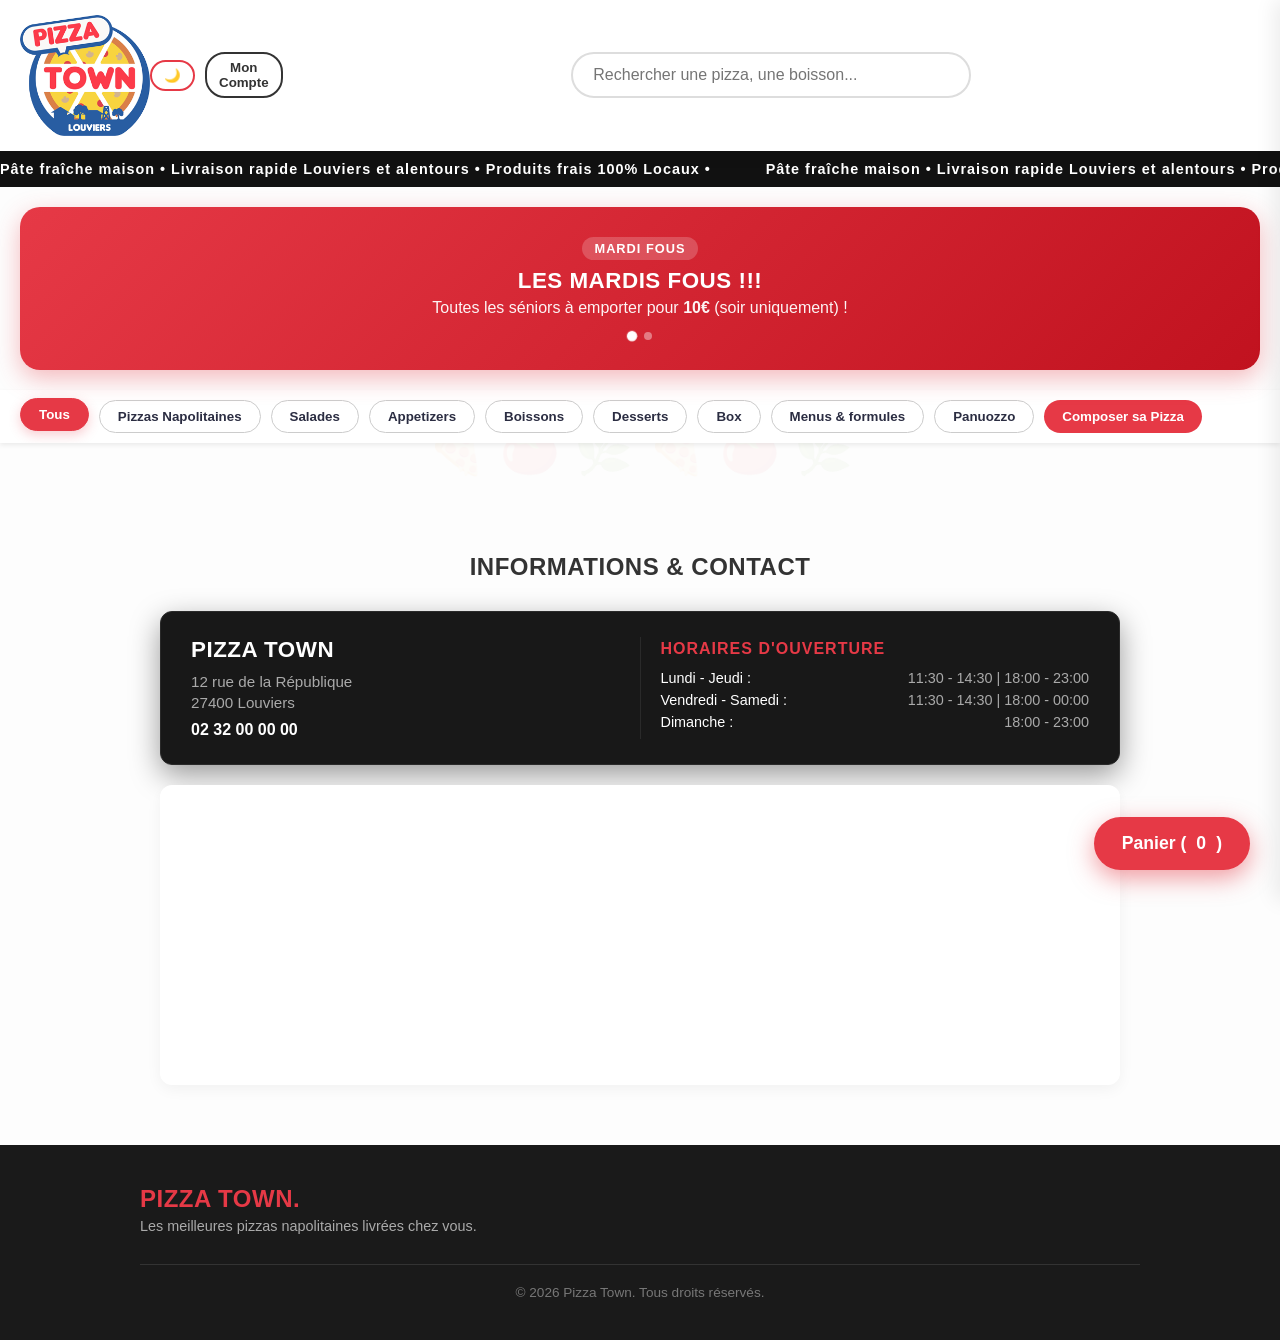
<file: index.html>
<!DOCTYPE html>
<html lang="fr">
<head>
    <meta charset="UTF-8">
    <meta name="viewport" content="width=device-width, initial-scale=1.0">
    <title>Pizza Town | Commande en ligne</title>
    <link rel="stylesheet" href="style.css">
</head>
<body>

    <!-- EN-TÊTE -->
    <header class="navbar">
        <img src="images/logo-pizza-town.png" alt="Pizza Town" id="logo" style="width: 130px; height: auto;">
        
        <div style="display: flex; gap: 10px; align-items: center;">
            <button id="btn-ouvrir-panier" class="cart-btn">
                 Panier (<span id="compteur-panier">0</span>)
            </button>
            <button onclick="toggleDarkMode()" style="background: none; border: 2px solid #E63946; color: inherit; padding: 6px 12px; border-radius: 20px; cursor: pointer; font-weight: bold; transition: 0.2s;" id="dark-btn">🌙</button>
            <button id="btn-compte" onclick="gererClicCompte()" style="background: none; border: 2px solid #333; color: inherit; padding: 6px 12px; border-radius: 20px; cursor: pointer; font-weight: bold; transition: 0.2s;">Mon Compte</button>
        </div>
        
        <div class="search-container" style="text-align: center; margin: 20px 0; width: 100%;">
            <input type="text" id="input-recherche" placeholder="Rechercher une pizza, une boisson..." style="padding: 12px 20px; width: 80%; max-width: 400px; border: 2px solid #ddd; border-radius: 25px; font-size: 16px; outline: none; transition: border-color 0.3s ease;">
        </div>
    </header>

    <!-- BANDEAU DÉFILANT INFINI -->
    <div class="marquee-container">
        <div class="marquee-content">
            <span>Pâte fraîche maison • Livraison rapide Louviers et alentours • Produits frais 100% Locaux • </span>
            <span>Pâte fraîche maison • Livraison rapide Louviers et alentours • Produits frais 100% Locaux • </span>
        </div>
    </div>

    <!-- CARROUSEL -->
    <div class="promo-carousel">
        <div class="carousel-track">
            <div class="carousel-slide active">
                <div class="promo-badge">Mardi Fous</div>
                <h3>Les mardis FOUS !!!</h3>
                <p>Toutes les séniors à emporter pour <strong>10€</strong> (soir uniquement) !</p>
            </div>
            <div class="carousel-slide">
                <div class="promo-badge">Offre Spéciale</div>
                <h3>Une pizza achetée, la 2ème à -50% !</h3>
                <p>Hors week-end sur Sénior et Méga à emporter uniquement !</p>
            </div>
        </div>
        <div class="carousel-dots">
            <span class="dot active" data-slide="0"></span>
            <span class="dot" data-slide="1"></span>
        </div>
    </div>

    <!-- BARRE DE CATÉGORIES -->
    <nav class="categories-bar">
        <button class="cat-btn active" onclick="filtrerCategorie('tous')">Tous</button>
        <button class="cat-btn" onclick="filtrerCategorie('pizzas')">Pizzas Napolitaines</button>
        <button class="cat-btn" onclick="filtrerCategorie('salades')">Salades</button>
        <button class="cat-btn" onclick="filtrerCategorie('appetizers')">Appetizers</button>
        <button class="cat-btn" onclick="filtrerCategorie('boissons')">Boissons</button>
        <button class="cat-btn" onclick="filtrerCategorie('desserts')">Desserts</button>
        <button class="cat-btn" onclick="filtrerCategorie('box')">Box</button>
        <button class="cat-btn" onclick="filtrerCategorie('menus')">Menus & formules</button>
        <button class="cat-btn" onclick="filtrerCategorie('panuozzo')">Panuozzo</button>
        <button class="cat-btn" onclick="ouvrirPizzaBuilder()" style="background: #E63946; color: white; font-weight: bold; border: none;">Composer sa Pizza</button>
    </nav>

    <!-- GRILLE PRODUITS -->
    <main>
        <div id="grille-pizzas" class="menu-grid"></div>
    </main>

    <!-- PANIER (SIDEBAR) -->
    <aside id="panneau-panier" class="sidebar cache">
        <div class="sidebar-header">
            <h2>Votre Commande</h2>
            <button id="btn-fermer-panier" class="close-btn">X</button>
        </div>
        <div id="liste-articles-panier"></div>
        
        <div style="padding: 0 15px; margin-bottom: 10px; display: flex; gap: 5px;">
            <input type="text" id="input-code-promo" placeholder="Code promo..." style="flex: 1; padding: 8px; border: 1px solid #ccc; border-radius: 4px; text-transform: uppercase;">
            <button type="button" onclick="verifierCodePromo()" style="background: #333; color: white; border: none; padding: 8px 12px; border-radius: 4px; cursor: pointer; font-weight: bold;">Appliquer</button>
        </div>

        <div id="upselling-box" style="background: rgba(230, 57, 70, 0.1); border: 1px dashed #E63946; padding: 12px; border-radius: 8px; margin: 15px; text-align: center;">
            <p style="font-size: 0.85rem; margin-bottom: 8px; font-weight: bold; color: inherit;">Offre Flash : Ajoutez un Coca-Cola 33cl pour 1.00€ !</p>
            <button type="button" onclick="ajouterUpselling('Coca-Cola 33cl', 1.00)" style="background: #E63946; color: white; padding: 6px 12px; font-size: 0.8rem; border: none; border-radius: 4px; cursor: pointer; font-weight: bold;">Ajouter à ma commande</button>
        </div>

        <div class="sidebar-footer">
            <div class="total-ligne">
                <span>Total :</span>
                <span id="prix-total">0.00 €</span>
            </div>
            <button id="btn-payer" class="pay-btn">Commander</button>
        </div>
    </aside>

    <!-- MODALE DE CHECKOUT -->
    <div id="modal-checkout" class="modal-overlay cache">
        <div class="modal-content">
            <div class="modal-header">
                <h2>Finaliser votre commande</h2>
                <button id="btn-fermer-modal" class="close-btn">✕</button>
            </div>
            
            <div class="mode-commande-container" style="display: flex; gap: 10px; margin-bottom: 20px;">
                <button type="button" id="btn-mode-livraison" class="mode-btn active-mode" onclick="changerModeCommande('livraison')" style="flex: 1; padding: 10px; border: 2px solid #E63946; background: #E63946; color: white; border-radius: 8px; font-weight: bold; cursor: pointer;">Livraison</button>
                <button type="button" id="btn-mode-emporter" class="mode-btn" onclick="changerModeCommande('emporter')" style="flex: 1; padding: 10px; border: 2px solid #ccc; background: #f1f1f1; color: #333; border-radius: 8px; font-weight: bold; cursor: pointer;">À emporter</button>
            </div>

            <div id="champ-ville-wrapper" style="margin-bottom: 15px;">
                <label for="ville-client" style="display: block; font-size: 0.9rem; margin-bottom: 5px; font-weight: bold;">Ville de livraison :</label>
                <select id="ville-client" style="width: 100%; padding: 10px; border-radius: 6px; border: 1px solid #ccc; margin-bottom: 10px;">
                    <option value="">-- Choisissez votre commune --</option>
                    <option value="Incarville">Incarville (Min. 10€)</option>
                    <option value="La haye-le-comte">La haye-le-comte (Min. 10€)</option>
                    <option value="Louviers">Louviers (Min. 10€)</option>
                    <option value="Pinterville">Pinterville (Min. 10€)</option>
                    <option value="Acquigny">Acquigny (Min. 15€)</option>
                    <option value="Le vaudreuil">Le vaudreuil (Min. 15€)</option>
                    <option value="Saint-etienne-du-vauvray">Saint-etienne-du-vauvray (Min. 15€)</option>
                    <option value="Saint-pierre-du-vauvray">Saint-pierre-du-vauvray (Min. 15€)</option>
                    <option value="Val-de-reuil">Val-de-reuil (Min. 15€)</option>
                    <option value="Vironvay">Vironvay (Min. 15€)</option>
                    <option value="Heudebouville">Heudebouville (Min. 20€)</option>
                    <option value="La vallee">La vallee (Min. 20€)</option>
                    <option value="Lery">Lery (Min. 20€)</option>
                    <option value="Montaure">Montaure (Min. 20€)</option>
                    <option value="Surville">Surville (Min. 20€)</option>
                    <option value="Tostes">Tostes (Min. 20€)</option>
                    <option value="Criquebeuf-sur-seine">Criquebeuf-sur-seine (Min. 30€)</option>
                    <option value="Ande">Andé (Min. 30€)</option>
                    <option value="Ailly">Ailly (Min. 30€)</option>
                    <option value="Canappeville">Canappeville (Min. 30€)</option>
                </select>

                <label for="adresse-client" style="display: block; font-size: 0.9rem; margin-bottom: 5px; font-weight: bold;">Adresse précise (N°, rue, bâtiment) :</label>
                <input type="text" id="adresse-client" placeholder="Ex: 12 rue de la République" style="width: 100%; padding: 10px; border-radius: 6px; border: 1px solid #ccc; box-sizing: border-box;">
            </div>

            <div id="champ-heure-wrapper" style="display: none; margin-bottom: 15px;">
                <label for="heure-retrait" style="display: block; font-size: 0.9rem; margin-bottom: 5px; font-weight: bold;">Heure de retrait souhaitée :</label>
                <input type="time" id="heure-retrait" style="width: 100%; padding: 10px; border-radius: 6px; border: 1px solid #ccc; box-sizing: border-box;">
            </div>
            
            <form id="form-commande">
                <div class="form-group">
                    <label>Nom et Prénom</label>
                    <input type="text" id="nom-client" placeholder="Ex: Thomas Dupont" required>
                </div>
                <div class="form-group">
                    <label>Téléphone</label>
                    <input type="tel" id="tel-client" placeholder="Ex: 06 12 34 56 78" required>
                </div>
                <button type="submit" class="submit-order-btn">Valider et transmettre la commande</button>
            </form>
        </div>
    </div>

    <!-- SECTIONS INFOS & FOOTER -->
    <section id="infos" style="max-width: 1000px; margin: 50px auto; padding: 0 20px; font-family: inherit;">
        <h2 style="text-align: center; margin-bottom: 30px; color: inherit;">Informations & Contact</h2>
        <div class="contact-horaires-card">
            <div class="card-section">
                <h3>Pizza Town</h3>
                <p class="adresse">12 rue de la République<br>27400 Louviers</p>
                <p class="telephone">02 32 00 00 00</p>
            </div>
            <div class="divider-vertical"></div>
            <div class="card-section horaires-section">
                <h4>Horaires d'ouverture</h4>
                <ul class="horaires-list">
                    <li><span>Lundi - Jeudi :</span> <span>11:30 - 14:30 | 18:00 - 23:00</span></li>
                    <li><span>Vendredi - Samedi :</span> <span>11:30 - 14:30 | 18:00 - 00:00</span></li>
                    <li><span>Dimanche :</span> <span>18:00 - 23:00</span></li>
                </ul>
            </div>
        </div>
        <div style="background: white; padding: 10px; border-radius: 12px; box-shadow: 0 4px 15px rgba(0,0,0,0.05); overflow: hidden; height: 300px;">
            <iframe width="100%" height="100%" style="border:0; border-radius: 8px;" loading="lazy" allowfullscreen src="https://www.google.com/maps/embed?pb=!1m18!1m12!1m3!1d20998.50893325066!2d1.1500!3d49.2100!2m3!1f0!2f0!3f0!3m2!1i1024!2i768!4f13.1!3m3!1m2!1s0x47e13e8d697b9739%3A0x40c14484fbdb580!2s27400%20Louviers!5e0!3m2!1sfr!2sfr!4v1650000000000!5m2!1sfr!2sfr"></iframe>
        </div>
    </section>

    <footer style="background: #1a1a1a; color: #fff; padding: 40px 20px; margin-top: 60px; font-family: inherit;">
        <div style="max-width: 1000px; margin: auto; display: flex; justify-content: space-between; align-items: center; flex-wrap: wrap; gap: 20px;">
            <div>
                <h3 style="margin: 0 0 5px 0; color: #E63946; font-size: 1.5rem;">PIZZA TOWN.</h3>
                <p style="margin: 0; color: #aaa; font-size: 0.9rem;">Les meilleures pizzas napolitaines livrées chez vous.</p>
            </div>
        </div>
        <div style="max-width: 1000px; margin: 30px auto 0 auto; border-top: 1px solid #333; padding-top: 20px; text-align: center; color: #777; font-size: 0.85rem;">
            &copy; 2026 Pizza Town. Tous droits réservés. 
        </div>
    </footer>

    <!-- MODALE CONNEXION -->
    <div id="modal-login" class="modal-overlay cache" style="position: fixed; top:0; left:0; width:100%; height:100%; background:rgba(0,0,0,0.7); display:flex; justify-content:center; align-items:center; z-index:2000;">
        <div style="background: white; color: #333; padding: 30px; border-radius: 12px; width: 90%; max-width: 400px; box-shadow: 0 10px 30px rgba(0,0,0,0.3); position: relative;">
            <button onclick="fermerModalesAuth()" class="close-btn" style="position: absolute; top: 15px; right: 15px; background: transparent; cursor: pointer;">✕</button>
            <h2 style="margin-top: 0; color: #E63946; text-align: center;">Connexion</h2>
            <form id="form-login" onsubmit="handleLogin(event)">
                <input type="email" id="login-email" placeholder="Adresse Email" required style="width:100%; padding:10px; margin-bottom:15px; border-radius:6px; border:1px solid #ccc; box-sizing: border-box;">
                <input type="password" id="login-password" placeholder="Mot de passe" required style="width:100%; padding:10px; margin-bottom:15px; border-radius:6px; border:1px solid #ccc; box-sizing: border-box;">
                <button type="submit" style="width:100%; padding:12px; background:#333; color:white; border:none; border-radius:6px; font-weight:bold; cursor:pointer;">Se connecter</button>
            </form>
            <div style="text-align: center; margin-top: 15px; font-size: 0.9rem;">
                <a href="#" onclick="basculerModalAuth('forgot')" style="color: #E63946; text-decoration: none;">Mot de passe oublié ?</a><br><br>
                Pas encore de compte ? <a href="#" onclick="basculerModalAuth('register')" style="color: #333; font-weight: bold; text-decoration: none;">S'inscrire</a>
            </div>
        </div>
    </div>

    <!-- MODALE INSCRIPTION -->
    <div id="modal-register" class="modal-overlay cache" style="position: fixed; top:0; left:0; width:100%; height:100%; background:rgba(0,0,0,0.7); display:flex; justify-content:center; align-items:center; z-index:2000;">
        <div style="background: white; color: #333; padding: 30px; border-radius: 12px; width: 90%; max-width: 450px; box-shadow: 0 10px 30px rgba(0,0,0,0.3); position: relative; max-height: 90vh; overflow-y: auto;">
            <button onclick="fermerModalesAuth()" class="close-btn" style="position: absolute; top: 15px; right: 15px; background: transparent; cursor: pointer;">✕</button>
            <h2 style="margin-top: 0; color: #E63946; text-align: center;">Créer un compte</h2>
            <form id="form-register" onsubmit="handleRegister(event)">
                <input type="text" id="reg-nom" placeholder="Prénom et Nom" required style="width:100%; padding:10px; margin-bottom:10px; border-radius:6px; border:1px solid #ccc; box-sizing: border-box;">
                <input type="email" id="reg-email" placeholder="Adresse Email" required style="width:100%; padding:10px; margin-bottom:10px; border-radius:6px; border:1px solid #ccc; box-sizing: border-box;">
                <input type="password" id="reg-password" placeholder="Mot de passe" required style="width:100%; padding:10px; margin-bottom:10px; border-radius:6px; border:1px solid #ccc; box-sizing: border-box;">
                <input type="tel" id="reg-tel" placeholder="Téléphone" required style="width:100%; padding:10px; margin-bottom:10px; border-radius:6px; border:1px solid #ccc; box-sizing: border-box;">
                <input type="text" id="reg-adresse" placeholder="Adresse précise (Optionnel)" style="width:100%; padding:10px; margin-bottom:10px; border-radius:6px; border:1px solid #ccc; box-sizing: border-box;">
                <input type="text" id="reg-ville" placeholder="Ville (Optionnel)" style="width:100%; padding:10px; margin-bottom:15px; border-radius:6px; border:1px solid #ccc; box-sizing: border-box;">
                
                <label style="display: flex; align-items: flex-start; gap: 10px; font-size: 0.85rem; margin-bottom: 20px; cursor: pointer;">
                    <input type="checkbox" id="reg-newsletter" style="margin-top: 3px;">
                    <span>J'accepte de recevoir les offres exclusives et codes promos de Pizza Town par email.</span>
                </label>

                <button type="submit" style="width:100%; padding:12px; background:#E63946; color:white; border:none; border-radius:6px; font-weight:bold; cursor:pointer;">Créer mon compte</button>
            </form>
            <div style="text-align: center; margin-top: 15px; font-size: 0.9rem;">
                Déjà un compte ? <a href="#" onclick="basculerModalAuth('login')" style="color: #333; font-weight: bold; text-decoration: none;">Se connecter</a>
            </div>
        </div>
    </div>

    <!-- MODALE MOT DE PASSE OUBLIÉ -->
    <div id="modal-forgot" class="modal-overlay cache" style="position: fixed; top:0; left:0; width:100%; height:100%; background:rgba(0,0,0,0.7); display:flex; justify-content:center; align-items:center; z-index:2000;">
        <div style="background: white; color: #333; padding: 30px; border-radius: 12px; width: 90%; max-width: 400px; box-shadow: 0 10px 30px rgba(0,0,0,0.3); position: relative;">
            <button onclick="fermerModalesAuth()" class="close-btn" style="position: absolute; top: 15px; right: 15px; background: transparent; cursor: pointer;">✕</button>
            <h2 style="margin-top: 0; color: #E63946; text-align: center;">Mot de passe oublié</h2>
            <p style="font-size: 0.9rem; text-align: center; margin-bottom: 20px;">Entrez votre email pour recevoir un lien de réinitialisation.</p>
            <form id="form-forgot" onsubmit="handleForgot(event)">
                <input type="email" id="forgot-email" placeholder="Adresse Email" required style="width:100%; padding:10px; margin-bottom:15px; border-radius:6px; border:1px solid #ccc; box-sizing: border-box;">
                <button type="submit" style="width:100%; padding:12px; background:#333; color:white; border:none; border-radius:6px; font-weight:bold; cursor:pointer;">Envoyer le lien</button>
            </form>
            <div style="text-align: center; margin-top: 15px; font-size: 0.9rem;">
                <a href="#" onclick="basculerModalAuth('login')" style="color: #333; font-weight: bold; text-decoration: none;">Retour à la connexion</a>
            </div>
        </div>
    </div>

    <!-- MODALE ESPACE CLIENT -->
    <div id="modal-account" class="modal-overlay cache" style="position: fixed; top:0; left:0; width:100%; height:100%; background:rgba(0,0,0,0.7); display:flex; justify-content:center; align-items:center; z-index:2000;">
        <div style="background: white; color: #333; padding: 0; border-radius: 12px; width: 90%; max-width: 600px; box-shadow: 0 10px 30px rgba(0,0,0,0.3); position: relative; overflow: hidden;">
            
            <!-- En-tête du Dashboard -->
            <div style="background: #1a1a1a; color: white; padding: 30px; text-align: center; position: relative;">
                <button onclick="fermerModalesAuth()" class="close-btn" style="position: absolute; top: 15px; right: 15px; color: white; border-color: rgba(255,255,255,0.3); background: transparent; cursor: pointer;">✕</button>
                <h2 style="margin: 0; font-size: 1.6rem; font-weight: 600;">Bonjour, <span id="acc-prenom"></span> !</h2>
                <p style="margin: 5px 0 0 0; color: #aaa; font-size: 0.9rem;">Bienvenue dans votre espace Pizza Town</p>
            </div>

            <!-- Corps du Dashboard -->
            <div style="padding: 30px; max-height: 60vh; overflow-y: auto;">
                
                <!-- Section : Informations -->
                <div style="display: flex; justify-content: space-between; align-items: center; border-bottom: 2px solid #eee; padding-bottom: 10px; margin-bottom: 15px;">
                    <h3 style="margin: 0; color: #E63946; font-size: 1.1rem;">Mes Informations</h3>
                </div>
                
                <div style="display: grid; grid-template-columns: 1fr 1fr; gap: 15px; margin-bottom: 30px; background: #f9f9f9; padding: 20px; border-radius: 8px; border: 1px solid #eaeaea;">
                    <div><span style="color:#888; font-size:0.75rem; text-transform:uppercase; font-weight:bold;">Nom complet</span><br><strong id="acc-nom" style="font-size:0.95rem;"></strong></div>
                    <div><span style="color:#888; font-size:0.75rem; text-transform:uppercase; font-weight:bold;">Email</span><br><strong id="acc-email" style="font-size:0.95rem;"></strong></div>
                    <div><span style="color:#888; font-size:0.75rem; text-transform:uppercase; font-weight:bold;">Téléphone</span><br><strong id="acc-tel" style="font-size:0.95rem;"></strong></div>
                    <div><span style="color:#888; font-size:0.75rem; text-transform:uppercase; font-weight:bold;">Adresse par défaut</span><br><strong id="acc-adresse" style="font-size:0.95rem;"></strong></div>
                </div>

                <!-- Section : Historique de commandes -->
                <div style="display: flex; justify-content: space-between; align-items: center; border-bottom: 2px solid #eee; padding-bottom: 10px; margin-bottom: 15px;">
                    <h3 style="margin: 0; color: #E63946; font-size: 1.1rem;">Historique des Commandes</h3>
                </div>

                <div id="acc-historique" style="display: flex; flex-direction: column; gap: 10px; margin-bottom: 20px;">
                    <p style="color: #888; font-style: italic; text-align: center; padding: 10px;">Chargement de vos commandes...</p>
                </div>

                <!-- Bouton de Déconnexion -->
                <div style="text-align: center; margin-top: 30px;">
                    <button onclick="handleLogout()" style="background: transparent; color: #E63946; border: 2px solid #E63946; padding: 10px 25px; border-radius: 25px; font-weight: bold; cursor: pointer; transition: 0.2s;" onmouseover="this.style.background='#E63946'; this.style.color='white'" onmouseout="this.style.background='transparent'; this.style.color='#E63946'">Déconnexion</button>
                </div>
            </div>
        </div>
    </div>

    <!-- MODALES EXISTANTES -->
    <div id="modal-builder" class="modal-overlay cache" style="position: fixed; top:0; left:0; width:100%; height:100%; background:rgba(0,0,0,0.7); display:flex; justify-content:center; align-items:center; z-index:2000;">
    </div>
    <div id="modal-tracker" class="modal-overlay cache" style="position: fixed; top:0; left:0; width:100%; height:100%; background:rgba(0,0,0,0.8); display:flex; justify-content:center; align-items:center; z-index:2000;">
        <div style="background: white; color: #333; padding: 30px; border-radius: 12px; width: 90%; max-width: 450px; text-align: center;">
            <h2 style="margin-top: 0; color: #111;">Suivi de votre Commande</h2>
            <div style="display: flex; flex-direction: column; gap: 15px; text-align: left; margin: 20px 0; background: #f9f9f9; padding: 20px; border-radius: 8px;">
                <div id="step-1" style="font-weight: bold; color: #2a9d8f; font-size: 1.1rem;">Commande validée</div>
                <div id="step-2" style="color: #888; font-size: 1.1rem;">En cours de préparation</div>
                <div id="step-3" style="color: #888; font-size: 1.1rem;">Au four</div>
                <div id="step-4" style="color: #888; font-size: 1.1rem;">Prête !</div>
            </div>
            <button onclick="fermerTracker()" style="background: #E63946; color: white; border: none; padding: 12px 25px; border-radius: 6px; font-weight: bold; cursor:pointer;">Fermer le suivi</button>
        </div>
    </div>

    <script src="app.js"></script>
</body>
</html>
</file>
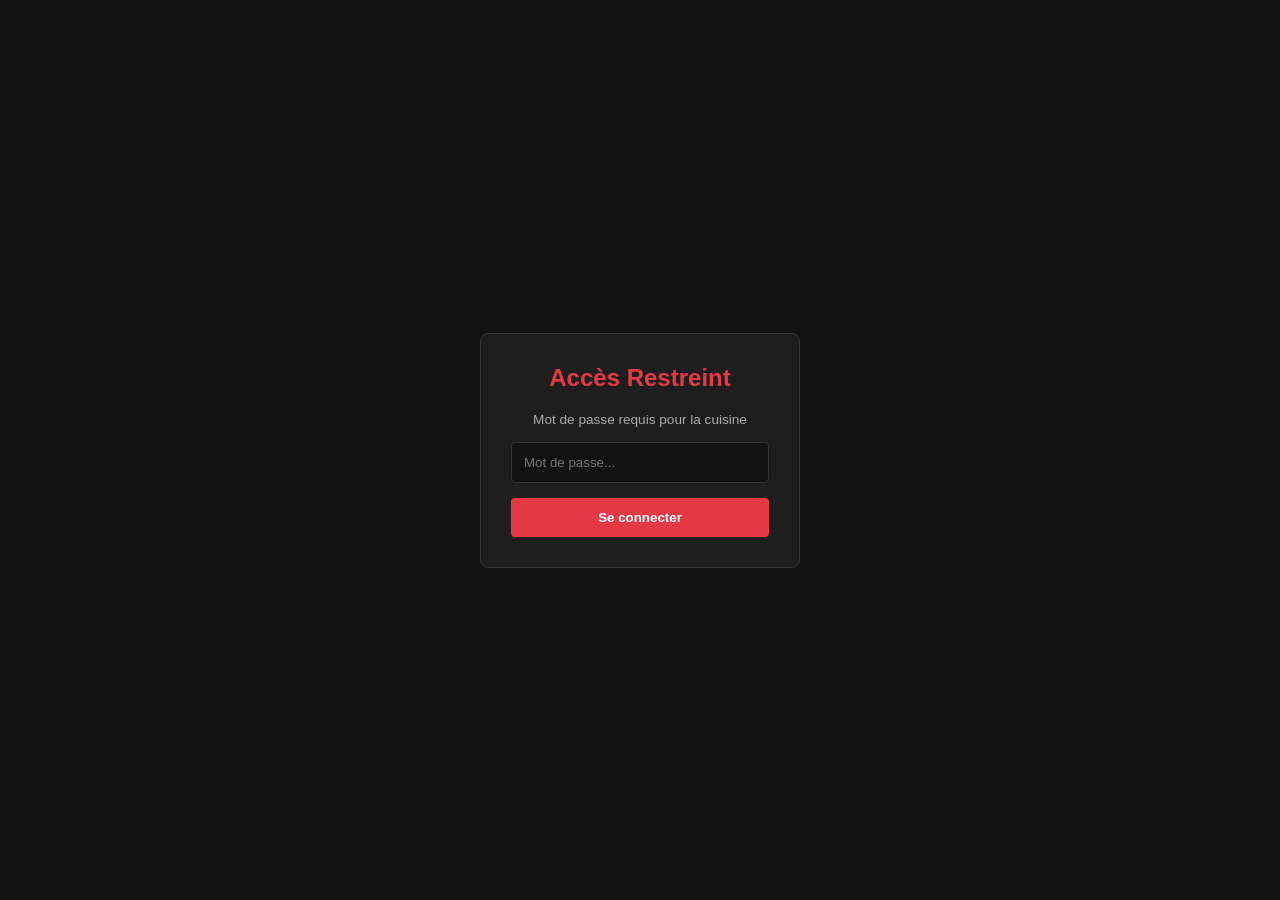
<file: admin.html>
<!DOCTYPE html>
<html lang="fr">
<head>
    <meta charset="UTF-8">
    <meta name="viewport" content="width=device-width, initial-scale=1.0">
    <title>Pizza Town - Admin Ultime</title>
    <style>
        :root {
            --primary: #E63946;
            --dark: #121212;
            --surface: #1e1e1e;
            --border: #333;
            --text: #f1f1f1;
            --text-muted: #aaa;
            --success: #2a9d8f;
        }

        * { box-sizing: border-box; margin: 0; padding: 0; font-family: 'Segoe UI', Tahoma, sans-serif; }
        body { background: var(--dark); color: var(--text); display: flex; height: 100vh; overflow: hidden; }

        /* MODALE LOGIN */
        #login-overlay { position: fixed; top: 0; left: 0; width: 100%; height: 100%; background: var(--dark); z-index: 9999; display: flex; justify-content: center; align-items: center; }
        .login-box { background: var(--surface); padding: 30px; border-radius: 8px; border: 1px solid var(--border); text-align: center; width: 320px; }
        .login-box h2 { color: var(--primary); margin-bottom: 20px; }
        .login-box input { width: 100%; padding: 12px; margin-bottom: 15px; background: var(--dark); border: 1px solid var(--border); color: white; border-radius: 4px; }
        .login-box button { width: 100%; padding: 12px; background: var(--primary); color: white; border: none; border-radius: 4px; font-weight: bold; cursor: pointer; }

        aside { width: 260px; background: var(--surface); border-right: 1px solid var(--border); display: flex; flex-direction: column; }
        .sidebar-brand { padding: 20px; font-size: 1.2rem; font-weight: bold; color: var(--primary); border-bottom: 1px solid var(--border); text-align: center; }
        .sidebar-menu { list-style: none; padding: 20px 0; flex: 1; }
        .sidebar-menu li { padding: 12px 20px; cursor: pointer; transition: 0.2s; color: var(--text-muted); font-weight: 500; }
        .sidebar-menu li:hover, .sidebar-menu li.active { background: rgba(230, 57, 70, 0.1); color: var(--primary); border-left: 4px solid var(--primary); }

        main { flex: 1; display: flex; flex-direction: column; overflow-y: auto; }
        header { padding: 20px 30px; background: var(--surface); border-bottom: 1px solid var(--border); display: flex; justify-content: space-between; align-items: center; }
        .content-body { padding: 30px; flex: 1; overflow-y: auto; }

        .section-panel { display: none; }
        .section-panel.active { display: block; }
        h2 { margin-bottom: 20px; font-size: 1.5rem; }

        /* KANBAN */
        .kanban-board { display: flex; gap: 15px; height: calc(100vh - 180px); min-width: 1000px; }
        .kanban-col { flex: 1; display: flex; flex-direction: column; background: var(--surface); border-radius: 8px; border: 1px solid var(--border); padding: 15px; }
        .kanban-header { font-weight: bold; font-size: 1rem; color: var(--text-muted); text-transform: uppercase; margin-bottom: 15px; text-align: center; border-bottom: 2px solid var(--border); padding-bottom: 10px; }
        .kanban-items { flex: 1; overflow-y: auto; display: flex; flex-direction: column; gap: 10px; min-height: 100px; }
        
        .kanban-card { background: var(--dark); padding: 15px; border-radius: 8px; border: 1px solid var(--border); cursor: grab; display: flex; flex-direction: column; gap: 8px; box-shadow: 0 4px 6px rgba(0,0,0,0.1); }
        .kanban-card:active { cursor: grabbing; }
        .kanban-card h4 { color: var(--primary); margin: 0; display: flex; justify-content: space-between; align-items: center; }
        .kanban-card p { font-size: 0.9rem; margin: 0; color: #ccc; }
        
        .btn-print { background: #444; color: white; border: none; padding: 6px; border-radius: 4px; cursor: pointer; font-size: 0.8rem; margin-top: 5px; }
        .btn-done { background: var(--success); color: white; border: none; padding: 6px; border-radius: 4px; cursor: pointer; font-size: 0.8rem; font-weight: bold; }

        /* SWITCH TOGGLE */
        .switch { position: relative; display: inline-block; width: 44px; height: 22px; }
        .switch input { opacity: 0; width: 0; height: 0; }
        .slider { position: absolute; cursor: pointer; top: 0; left: 0; right: 0; bottom: 0; background-color: #E63946; transition: .4s; border-radius: 34px; }
        .slider:before { position: absolute; content: ""; height: 16px; width: 16px; left: 3px; bottom: 3px; background-color: white; transition: .4s; border-radius: 50%; }
        input:checked + .slider { background-color: var(--success); }
        input:checked + .slider:before { transform: translateX(22px); }

        /* FORMULAIRES ET TABLEAUX */
        table { width: 100%; border-collapse: collapse; background: var(--surface); border-radius: 8px; overflow: hidden; margin-bottom: 30px; }
        th, td { padding: 14px 16px; text-align: left; border-bottom: 1px solid var(--border); font-size: 0.9rem; }
        th { background: rgba(255,255,255,0.05); color: var(--text-muted); }
        
        .form-box { background: var(--surface); padding: 20px; border-radius: 8px; border: 1px solid var(--border); margin-bottom: 30px; }
        .form-box input, .form-box select, .form-box textarea { padding: 10px; background: var(--dark); border: 1px solid var(--border); color: white; border-radius: 4px; margin-right: 10px; margin-bottom: 10px; width: 100%; max-width: 400px; display: block; font-family: inherit; }
        .form-box button { padding: 10px 20px; background: var(--primary); color: white; border: none; border-radius: 4px; cursor: pointer; font-weight: bold; }

        .btn-refresh { background: #333; color: white; border: 1px solid var(--border); padding: 6px 12px; border-radius: 4px; cursor: pointer; font-size: 0.85rem; }
        .btn-refresh:hover { background: #444; }

        .admin-toast { position: fixed; bottom: 20px; right: 20px; background: var(--success); color: white; padding: 12px 20px; border-radius: 6px; font-weight: 500; z-index: 1000; }
        .cache { display: none !important; }
        
        /* BADGES NEWSLETTER */
        .badge-yes { background: var(--success); color: white; padding: 3px 8px; border-radius: 12px; font-size: 0.75rem; font-weight: bold; }
        .badge-no { background: #666; color: white; padding: 3px 8px; border-radius: 12px; font-size: 0.75rem; font-weight: bold; }
    </style>
</head>
<body>

    <!-- ÉCRAN DE SÉCURITÉ ADMIN -->
    <div id="login-overlay">
        <div class="login-box">
            <h2>Accès Restreint</h2>
            <p style="color: var(--text-muted); font-size: 0.85rem; margin-bottom: 15px;">Mot de passe requis pour la cuisine</p>
            <input type="password" id="input-password" placeholder="Mot de passe...">
            <button onclick="verifierMotDePasse()">Se connecter</button>
        </div>
    </div>

    <audio id="audio-notif" src="https://assets.mixkit.co/active_storage/sfx/2869/2869-preview.mp3" preload="auto"></audio>

    <aside>
        <div class="sidebar-brand">Pizza Town Admin</div>
        <ul class="sidebar-menu">
            <li class="active" onclick="changerOnglet('commandes', this)">Kanban Cuisine</li>
            <li onclick="changerOnglet('crm', this)">Clients & Newsletter</li>
            <li onclick="changerOnglet('catalogue', this)">Catalogue & Stocks</li>
            <li onclick="changerOnglet('promos', this)">Gestion Promos</li>
            <li onclick="changerOnglet('stats', this)">Statistiques</li>
        </ul>
    </aside>

    <main>
        <header>
            <div style="display: flex; align-items: center; gap: 15px;">
                <h1 id="titre-page" style="font-size: 1.2rem;">Tableau de bord Cuisine</h1>
                <button class="btn-refresh" onclick="chargerAdmin()">Actualiser</button>
            </div>
            <span style="font-size: 0.85rem; color: var(--success);">● Synchronisé</span>
        </header>

        <div class="content-body">
            <!-- ONGLET 1 : KANBAN -->
            <div id="panel-commandes" class="section-panel active">
                <div class="kanban-board">
                    <div class="kanban-col" ondragover="allowDrop(event)" ondrop="drop(event, 'En attente')">
                        <div class="kanban-header">En attente</div>
                        <div id="col-attente" class="kanban-items"></div>
                    </div>
                    <div class="kanban-col" ondragover="allowDrop(event)" ondrop="drop(event, 'En préparation')">
                        <div class="kanban-header">En préparation</div>
                        <div id="col-prepa" class="kanban-items"></div>
                    </div>
                    <div class="kanban-col" ondragover="allowDrop(event)" ondrop="drop(event, 'Au four')">
                        <div class="kanban-header">Au four</div>
                        <div id="col-four" class="kanban-items"></div>
                    </div>
                    <div class="kanban-col" ondragover="allowDrop(event)" ondrop="drop(event, 'Prête')">
                        <div class="kanban-header">Prête</div>
                        <div id="col-prete" class="kanban-items"></div>
                    </div>
                </div>
            </div>

            <!-- ONGLET 2 : CRM & NEWSLETTER -->
            <div id="panel-crm" class="section-panel">
                <h2>Envoyer une Newsletter</h2>
                <div class="form-box">
                    <p style="font-size: 0.85rem; color: var(--text-muted); margin-bottom: 15px;">Cet email sera envoyé <b>uniquement</b> aux clients ayant coché la case "Accepter les emails".</p>
                    <form id="form-newsletter">
                        <input type="text" id="nl-sujet" placeholder="Sujet de l'email (ex: 2ème pizza à -50% ce soir !)" required>
                        <textarea id="nl-message" placeholder="Votre message pour les clients..." rows="5" required></textarea>
                        <button type="submit">Envoyer la Newsletter</button>
                    </form>
                </div>

                <h2>Base de données Clients</h2>
                <table>
                    <thead>
                        <tr>
                            <th>Nom & Prénom</th>
                            <th>Email</th>
                            <th>Téléphone</th>
                            <th>Abonné Newsletter</th>
                            <th>Date d'inscription</th>
                        </tr>
                    </thead>
                    <tbody id="tableau-clients-admin"></tbody>
                </table>
            </div>

            <!-- ONGLET 3 : CATALOGUE & AJOUT PRODUIT -->
            <div id="panel-catalogue" class="section-panel">
                <h2>Ajouter un nouveau produit</h2>
                <div class="form-box">
                    <form id="form-ajout-produit">
                        <input type="text" id="prod-nom" placeholder="Nom du produit" required style="display:inline-block; max-width:200px;">
                        <select id="prod-cat" required style="display:inline-block; max-width:200px;">
                            <option value="" disabled selected>Choisir une catégorie...</option>
                            <option value="pizzas">Pizzas Napolitaines</option>
                            <option value="salades">Salades</option>
                            <option value="appetizers">Appetizers</option>
                            <option value="boissons">Boissons</option>
                            <option value="desserts">Desserts</option>
                            <option value="box">Box</option>
                            <option value="menus">Menus & formules</option>
                            <option value="panuozzo">Panuozzo</option>
                        </select>
                        <input type="number" step="0.01" id="prod-prix" placeholder="Prix base (ex: 12.50)" required style="display:inline-block; max-width:150px;">
                        <input type="text" id="prod-desc" placeholder="Description courte" style="display:inline-block; max-width:300px;">
                        <input type="text" id="prod-img" placeholder="URL de l'image" style="display:inline-block; max-width:300px;">
                        <button type="submit" style="display:inline-block;">+ Ajouter au site</button>
                    </form>
                </div>

                <h2>Catalogue actuel & Rupture de stock (Kill-Switch)</h2>
                <table>
                    <thead>
                        <tr>
                            <th>Nom</th>
                            <th>Catégorie</th>
                            <th>Prix Base</th>
                            <th>En Ligne (Stock)</th>
                            <th>Action</th>
                        </tr>
                    </thead>
                    <tbody id="tableau-catalogue-admin"></tbody>
                </table>
            </div>

            <!-- ONGLET 4 : GESTION PROMOS -->
            <div id="panel-promos" class="section-panel">
                <h2>Créer un Code Promo</h2>
                <div class="form-box">
                    <form id="form-ajout-promo" style="display:flex; gap:10px;">
                        <input type="text" id="promo-code" placeholder="Code (ex: PIZZA10)" required style="text-transform: uppercase;">
                        <input type="number" step="0.01" id="promo-valeur" placeholder="Réduction en € (ex: 3.00)" required>
                        <button type="submit">+ Activer la promo</button>
                    </form>
                </div>

                <h2>Codes Promos Actifs</h2>
                <table>
                    <thead>
                        <tr>
                            <th>Code</th>
                            <th>Valeur de Réduction</th>
                            <th>Action</th>
                        </tr>
                    </thead>
                    <tbody id="tableau-promos-admin"></tbody>
                </table>
            </div>

            <!-- ONGLET 5 : STATS COMPLETES -->
            <div id="panel-stats" class="section-panel">
                <h2>Statistiques & Chiffre d'Affaires</h2>
                
                <div style="display: flex; gap: 20px; margin-bottom: 30px;">
                    <!-- Carte CA du jour -->
                    <div style="background: var(--surface); padding: 20px; border-radius: 8px; border: 1px solid var(--border); flex: 1;">
                        <h4 style="color: var(--text-muted); margin-bottom: 10px;">CA du Jour (Aujourd'hui)</h4>
                        <h3 id="stat-ca-jour" style="font-size: 2.5rem; color: var(--success); margin: 0;">0.00 €</h3>
                        <p id="stat-cmd-jour" style="color: var(--text-muted); font-size: 0.9rem; margin-top: 5px;">0 commande(s) livrée(s)</p>
                    </div>

                    <!-- Carte Panier Moyen -->
                    <div style="background: var(--surface); padding: 20px; border-radius: 8px; border: 1px solid var(--border); flex: 1;">
                        <h4 style="color: var(--text-muted); margin-bottom: 10px;">Panier Moyen (Aujourd'hui)</h4>
                        <h3 id="stat-panier-moyen" style="font-size: 2.5rem; color: #3498db; margin: 0;">0.00 €</h3>
                        <p style="color: var(--text-muted); font-size: 0.9rem; margin-top: 5px;">Par commande</p>
                    </div>
                </div>

                <h2>Historique des derniers jours</h2>
                <table>
                    <thead>
                        <tr>
                            <th>Date</th>
                            <th>Commandes Livrées</th>
                            <th>Chiffre d'Affaires</th>
                        </tr>
                    </thead>
                    <tbody id="tableau-stats-historique">
                        <!-- Rempli par JavaScript -->
                    </tbody>
                </table>
            </div>
        </div>
    </main>

    <div id="toast" class="admin-toast cache">Action effectuée !</div>

    <script>
        const API_URL = "https://pizza-town-backend-1.onrender.com";
        const ADMIN_PASS = "pizzatown27";
        let dernieresCommandesData = []; 
        let dernierOrdreId = null;

        function verifierMotDePasse() {
            const val = document.getElementById('input-password').value;
            if (val === ADMIN_PASS) {
                localStorage.setItem('pizza_auth', 'true');
                document.getElementById('login-overlay').style.display = 'none';
                chargerAdmin();
            } else {
                alert("Mot de passe incorrect !");
            }
        }

        window.onload = function() {
            if (localStorage.getItem('pizza_auth') === 'true') {
                document.getElementById('login-overlay').style.display = 'none';
                chargerAdmin();
            }
        };

        function changerOnglet(nomOnglet, element) {
            document.querySelectorAll('.sidebar-menu li').forEach(function(li) { li.classList.remove('active'); });
            element.classList.add('active');
            document.querySelectorAll('.section-panel').forEach(function(panel) { panel.classList.remove('active'); });
            document.getElementById('panel-' + nomOnglet).classList.add('active');
        }

        function montrerToast(message) {
            const toast = document.getElementById('toast');
            toast.innerText = message;
            toast.classList.remove('cache');
            setTimeout(function() { toast.classList.add('cache'); }, 3000);
        }

        async function chargerAdmin() {
            try {
                // 1. Chargement des commandes (Kanban)
                const resCmd = await fetch(API_URL + '/api/orders');
                const commandes = await resCmd.json();
                dernieresCommandesData = Array.isArray(commandes) ? commandes : [];

                if (dernieresCommandesData.length > 0) {
                    const topCmdId = dernieresCommandesData[0]._id;
                    if (dernierOrdreId && dernierOrdreId !== topCmdId) {
                        document.getElementById('audio-notif').play().catch(function(e) { console.log('Son bloqué'); });
                        clignoterTitre();
                    }
                    dernierOrdreId = topCmdId;
                }

                afficherKanban();
                calculerStats(); // Nouvelle fonction de stats complète

                // 2. Chargement du catalogue
                const resProd = await fetch(API_URL + '/api/products');
                const produits = await resProd.json();
                afficherCatalogue(produits);

                // 3. Chargement des promos
                const resPromo = await fetch(API_URL + '/api/promos');
                const promos = await resPromo.json();
                afficherPromos(promos);
                
                // 4. Chargement des clients (CRM)
                const resUsers = await fetch(API_URL + '/api/admin/users');
                const users = await resUsers.json();
                afficherClients(users);

            } catch (err) {
                console.error("Erreur admin :", err);
            }
        }

        function clignoterTitre() {
            let clignotements = 0;
            const interval = setInterval(function() {
                document.title = clignotements % 2 === 0 ? "NOUVELLE COMMANDE !" : "Pizza Town - Admin";
                clignotements++;
                if (clignotements > 10) { clearInterval(interval); document.title = "Pizza Town - Admin"; }
            }, 700);
        }
        
        // ==========================================
        // STATISTIQUES AVANCÉES
        // ==========================================
        function calculerStats() {
            const statsParJour = {};

            // 1. Regrouper les commandes livrées par date
            dernieresCommandesData.forEach(function(cmd) {
                if (cmd.status === 'Livrée') {
                    const dateObj = new Date(cmd.createdAt);
                    const dateStr = dateObj.toLocaleDateString('fr-FR'); 

                    if (!statsParJour[dateStr]) {
                        statsParJour[dateStr] = { ca: 0, count: 0, dateObj: dateObj };
                    }
                    statsParJour[dateStr].ca += (cmd.total || 0);
                    statsParJour[dateStr].count += 1;
                }
            });

            // 2. Récupérer les stats d'aujourd'hui
            const aujourdhuiStr = new Date().toLocaleDateString('fr-FR');
            const statsAujourdhui = statsParJour[aujourdhuiStr] || { ca: 0, count: 0 };

            document.getElementById('stat-ca-jour').innerText = statsAujourdhui.ca.toFixed(2) + " €";
            document.getElementById('stat-cmd-jour').innerText = statsAujourdhui.count + " commande(s) livrée(s)";
            
            const panierMoyen = statsAujourdhui.count > 0 ? (statsAujourdhui.ca / statsAujourdhui.count) : 0;
            document.getElementById('stat-panier-moyen').innerText = panierMoyen.toFixed(2) + " €";

            // 3. Remplir le tableau d'historique
            const tbody = document.getElementById('tableau-stats-historique');
            tbody.innerHTML = '';

            // Transformer l'objet en tableau pour pouvoir le trier (du plus récent au plus ancien)
            const joursTries = Object.keys(statsParJour).map(date => {
                return { 
                    dateStr: date, 
                    ca: statsParJour[date].ca, 
                    count: statsParJour[date].count,
                    timestamp: statsParJour[date].dateObj.getTime()
                };
            }).sort((a, b) => b.timestamp - a.timestamp);

            if (joursTries.length === 0) {
                tbody.innerHTML = '<tr><td colspan="3" style="text-align: center; color: #888;">Aucune commande livrée pour le moment.</td></tr>';
            } else {
                joursTries.forEach(jour => {
                    const tr = document.createElement('tr');
                    const isToday = jour.dateStr === aujourdhuiStr;
                    const dateAffichage = isToday ? `<strong style="color: var(--primary);">${jour.dateStr} (Aujourd'hui)</strong>` : jour.dateStr;

                    tr.innerHTML = `
                        <td>${dateAffichage}</td>
                        <td>${jour.count}</td>
                        <td style="color: var(--success); font-weight: bold;">${jour.ca.toFixed(2)} €</td>
                    `;
                    tbody.appendChild(tr);
                });
            }
        }

        // ==========================================
        // GESTION DES CLIENTS ET NEWSLETTER
        // ==========================================
        function afficherClients(users) {
            const tbody = document.getElementById('tableau-clients-admin');
            tbody.innerHTML = '';
            
            users.forEach(function(u) {
                const tr = document.createElement('tr');
                const badge = u.accepteNewsletter 
                    ? '<span class="badge-yes">Oui</span>' 
                    : '<span class="badge-no">Non</span>';
                
                tr.innerHTML = `
                    <td><strong>${u.nom || 'Inconnu'}</strong></td>
                    <td>${u.email}</td>
                    <td>${u.telephone || '-'}</td>
                    <td>${badge}</td>
                    <td>${new Date(u.dateCreation).toLocaleDateString('fr-FR')}</td>
                `;
                tbody.appendChild(tr);
            });
        }

        document.getElementById('form-newsletter').onsubmit = async function(e) {
            e.preventDefault();
            const btn = this.querySelector('button');
            const oldText = btn.innerText;
            btn.innerText = "Envoi en cours...";
            
            const payload = {
                sujet: document.getElementById('nl-sujet').value,
                message: document.getElementById('nl-message').value
            };
            
            try {
                const res = await fetch(API_URL + '/api/admin/newsletter', {
                    method: 'POST',
                    headers: { 'Content-Type': 'application/json' },
                    body: JSON.stringify(payload)
                });
                
                const data = await res.json();
                
                if(res.ok) {
                    montrerToast(`Message envoyé : ${data.message}`);
                    document.getElementById('form-newsletter').reset();
                } else {
                    montrerToast(`Erreur : ${data.message || 'Erreur'}`);
                }
            } catch(err) {
                montrerToast("Erreur serveur lors de l'envoi");
            }
            
            btn.innerText = oldText;
        };

        // ==========================================
        // GESTION DU KANBAN ET TICKETS
        // ==========================================
        function afficherKanban() {
            const colonnes = {
                'En attente': document.getElementById('col-attente'),
                'En préparation': document.getElementById('col-prepa'),
                'Au four': document.getElementById('col-four'),
                'Prête': document.getElementById('col-prete')
            };

            Object.values(colonnes).forEach(function(col) { col.innerHTML = ''; });

            dernieresCommandesData.forEach(function(cmd) {
                if (cmd.status === 'Livrée') return;

                const cibleCol = colonnes[cmd.status] || colonnes['En attente'];
                
                let articlesHtml = '';
                if (cmd.items) {
                    const itemsArray = cmd.items.map(function(art) {
                        let text = "<b>" + (art.quantity || 1) + "x</b> " + (art.nom || art.name || 'Produit inconnu');
                        
                        if (art.options && Array.isArray(art.options) && art.options.length > 0) {
                            text += "<br><span style='font-size:0.8rem; color:#e0a96d;'>↳ Options : " + art.options.join(', ') + "</span>";
                        }
                        return text;
                    });
                    articlesHtml = itemsArray.join('<br><br>');
                }
                
                const card = document.createElement('div');
                card.className = 'kanban-card';
                card.draggable = true;
                card.id = 'card-' + cmd._id;
                card.ondragstart = function(e) { e.dataTransfer.setData('text/plain', cmd._id); };

                let btnLivree = '';
                if (cmd.status === 'Prête') {
                    btnLivree = "<button class='btn-done' onclick=\"changerStatut('" + cmd._id + "', 'Livrée')\">Marquer Livrée</button>";
                }

                let htmlStr = "<h4>" + (cmd.customerName || 'Inconnu') + " <span>" + (cmd.total || 0) + "€</span></h4>";
                htmlStr += "<p style='font-size: 0.75rem; color:#888;'>" + new Date(cmd.createdAt).toLocaleTimeString('fr-FR') + " - <b>" + (cmd.mode || '?').toUpperCase() + "</b></p>";
                htmlStr += "<p style='font-size: 0.85rem; color:#2a9d8f; font-weight:bold; margin-top:4px;'>Adresse : " + (cmd.address || 'Aucune adresse') + "</p>";
                htmlStr += "<div style='border-top:1px solid #333; margin:5px 0;'></div>";
                htmlStr += "<p>" + articlesHtml + "</p>";
                htmlStr += "<div style='display:flex; gap:5px; margin-top:5px;'>";
                htmlStr += "<button class='btn-print' onclick=\"imprimerTicket('" + cmd._id + "')\">Ticket</button>";
                htmlStr += btnLivree;
                htmlStr += "</div>";

                card.innerHTML = htmlStr;
                cibleCol.appendChild(card);
            });
        }

        function allowDrop(e) { e.preventDefault(); }
        function drop(e, nouveauStatut) {
            e.preventDefault();
            const idCommande = e.dataTransfer.getData('text/plain');
            changerStatut(idCommande, nouveauStatut);
        }

        async function changerStatut(id, statut) {
            await fetch(API_URL + '/api/orders/' + id, {
                method: 'PUT',
                headers: { 'Content-Type': 'application/json' },
                body: JSON.stringify({ status: statut })
            });
            montrerToast("Commande déplacée vers : " + statut);
            chargerAdmin();
        }

        function imprimerTicket(id) {
            const cmd = dernieresCommandesData.find(function(c) { return c._id === id; });
            if(!cmd) return;

            const printWindow = window.open('', '_blank', 'width=350,height=600');
            
            let html = "<ht" + "ml><he" + "ad><title>Ticket Cuisine</title>";
            html += "<style>body{font-family:monospace;width:300px;margin:0 auto;color:black;padding:20px;} h1{text-align:center;font-size:1.8rem;margin:0;} .divider{border-bottom:2px dashed black;margin:15px 0;} .total{font-size:1.4rem;font-weight:bold;text-align:right;}</style>";
            html += "</he" + "ad><bo" + "dy>";
            html += "<h1>PIZZA TOWN</h1><div style='text-align:center; font-size:1.2rem; margin-top:5px;'>TICKET CUISINE</div><div class='divider'></div>";
            html += "<div style='font-size:1.2rem;'>Client : <b>" + (cmd.customerName || "Inconnu") + "</b></div>";
            html += "<div style='font-size:1.2rem;'>Tel : " + (cmd.phone || "-") + "</div>";
            html += "<div style='font-size:1.2rem;'>Adresse : <br><b>" + (cmd.address || "-") + "</b></div>";
            html += "<div style='font-size:1.2rem;'>Heure : " + new Date(cmd.createdAt).toLocaleTimeString("fr-FR") + "</div>";
            html += "<div style='font-size:1.2rem; margin-top:10px;'>Type : <b>" + (cmd.mode || "").toUpperCase() + "</b></div><div class='divider'></div>";
            
            cmd.items.forEach(function(art) {
                html += "<div style='margin-bottom:8px; font-size:1.2rem;'><b>" + (art.quantity || 1) + "x</b> " + (art.nom || art.name || 'Produit inconnu') + "</div>";
                if (art.options && art.options.length > 0) {
                    html += "<div style='font-size:0.9rem; margin-left:15px; margin-bottom:5px;'>↳ " + art.options.join(', ') + "</div>";
                }
            });
            
            html += "<div class='divider'></div><div class='total'>TOTAL : " + cmd.total + " E</div>";
            html += "</bo" + "dy></ht" + "ml>";

            printWindow.document.write(html);
            printWindow.document.close();
            
            setTimeout(function() {
                printWindow.print();
                printWindow.close();
            }, 500);
        }

        // ==========================================
        // GESTION DU CATALOGUE ET DES PROMOS
        // ==========================================
        function afficherCatalogue(produits) {
            const tbody = document.getElementById('tableau-catalogue-admin');
            tbody.innerHTML = '';
            
            produits.forEach(function(p) {
                const estDispo = p.disponible !== false;
                const tr = document.createElement('tr');
                
                let htmlStr = "<td><strong>" + (p.nom || '') + "</strong></td>";
                htmlStr += "<td>" + (p.categorie || '') + "</td>";
                htmlStr += "<td>" + (p.prixBase || 0) + " €</td>";
                htmlStr += "<td><label class='switch'><input type='checkbox' " + (estDispo ? 'checked' : '') + " onchange=\"toggleDispo('" + p._id + "', this.checked)\"><span class='slider'></span></label></td>";
                htmlStr += "<td><button onclick=\"supprimerProduit('" + p._id + "')\" style='background: #E63946; color:white; border:none; padding: 5px 10px; border-radius:4px; font-size: 0.8rem; cursor:pointer;'>Supprimer</button></td>";
                
                tr.innerHTML = htmlStr;
                tbody.appendChild(tr);
            });
        }

        document.getElementById('form-ajout-produit').onsubmit = async function(e) {
            e.preventDefault();
            const nouveauProduit = {
                nom: document.getElementById('prod-nom').value,
                categorie: document.getElementById('prod-cat').value,
                prixBase: parseFloat(document.getElementById('prod-prix').value),
                desc: document.getElementById('prod-desc').value,
                image: document.getElementById('prod-img').value || 'https://via.placeholder.com/300x200?text=Pizza',
                disponible: true
            };

            const res = await fetch(API_URL + '/api/products', {
                method: 'POST',
                headers: { 'Content-Type': 'application/json' },
                body: JSON.stringify(nouveauProduit)
            });

            if (res.ok) {
                montrerToast("Produit ajouté avec succès !");
                document.getElementById('form-ajout-produit').reset();
                chargerAdmin();
            } else {
                montrerToast("Erreur lors de l'ajout");
            }
        };

        async function toggleDispo(id, isDispo) {
            await fetch(API_URL + '/api/products/' + id, {
                method: 'PUT',
                headers: { 'Content-Type': 'application/json' },
                body: JSON.stringify({ disponible: isDispo })
            });
            montrerToast(isDispo ? "Produit de retour en ligne" : "Produit masqué du site");
        }

        async function supprimerProduit(id) {
            if (confirm("Voulez-vous vraiment supprimer définitivement ce produit ?")) {
                await fetch(API_URL + '/api/products/' + id, { method: 'DELETE' });
                montrerToast("Produit supprimé");
                chargerAdmin();
            }
        }

        function afficherPromos(promos) {
            const tbody = document.getElementById('tableau-promos-admin');
            tbody.innerHTML = '';
            
            promos.forEach(function(promo) {
                const tr = document.createElement('tr');
                tr.innerHTML = `
                    <td><strong>${promo.code}</strong></td>
                    <td>${promo.valeur || promo.discount || 0} €</td>
                    <td><button onclick="supprimerPromo('${promo._id}')" style="background: #E63946; color:white; border:none; padding: 5px 10px; border-radius:4px; font-size: 0.8rem; cursor:pointer;'>Supprimer</button></td>
                `;
                tbody.appendChild(tr);
            });
        }

        document.getElementById('form-ajout-promo').onsubmit = async function(e) {
            e.preventDefault();
            const nouvellePromo = {
                code: document.getElementById('promo-code').value.toUpperCase(),
                valeur: parseFloat(document.getElementById('promo-valeur').value)
            };

            const res = await fetch(API_URL + '/api/promos', {
                method: 'POST',
                headers: { 'Content-Type': 'application/json' },
                body: JSON.stringify(nouvellePromo)
            });

            if (res.ok) {
                montrerToast("Code promo créé avec succès !");
                document.getElementById('form-ajout-promo').reset();
                chargerAdmin();
            } else {
                montrerToast("Erreur lors de la création du code promo");
            }
        };

        async function supprimerPromo(id) {
            if (confirm("Voulez-vous supprimer ce code promo ?")) {
                await fetch(API_URL + '/api/promos/' + id, { method: 'DELETE' });
                montrerToast("Code promo supprimé");
                chargerAdmin();
            }
        }

        // Rafraîchissement automatique de la page admin
        setInterval(chargerAdmin, 8000);
    </script>
</body>
</html>
</file>
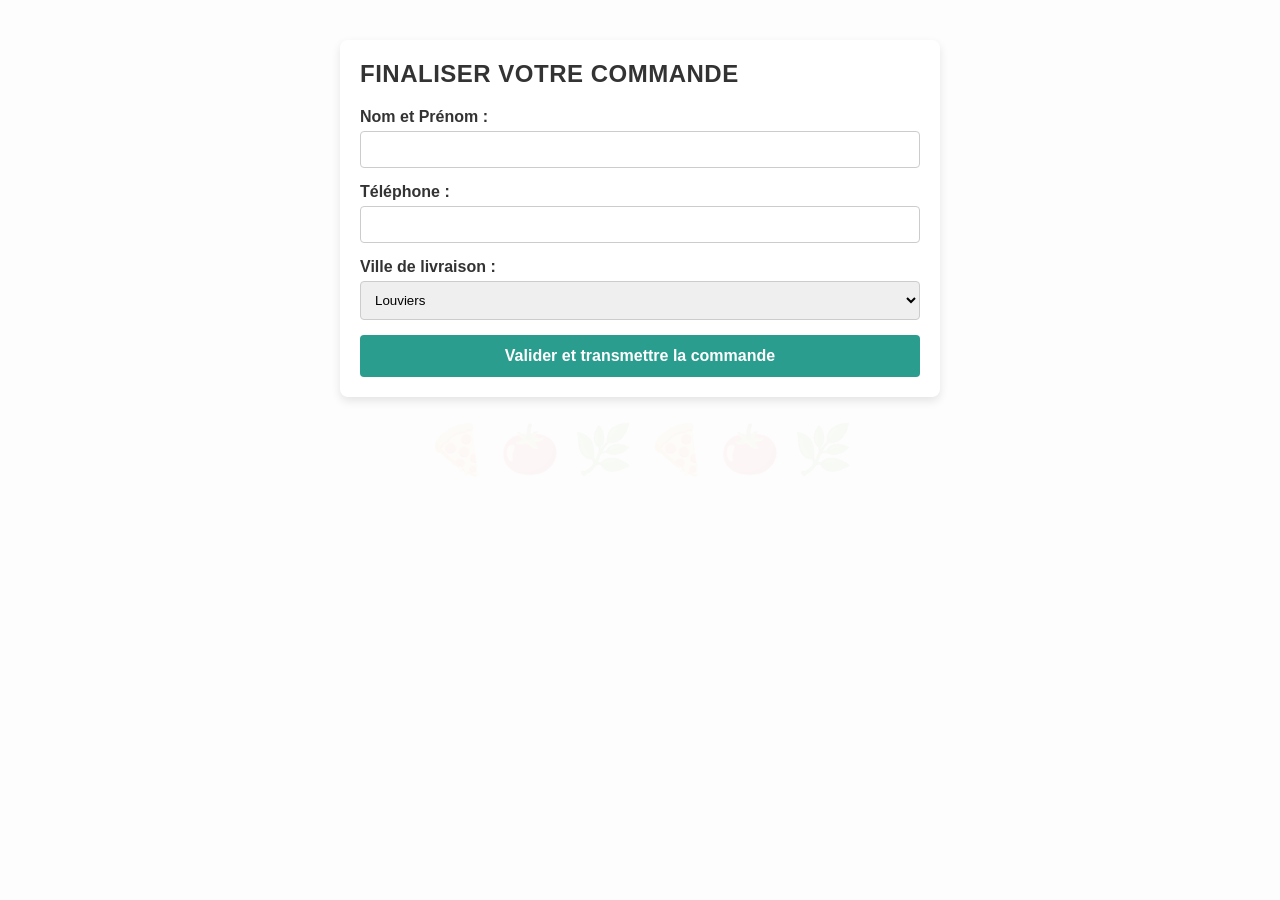
<file: checkout.html>
<!DOCTYPE html>
<html lang="fr">
<head>
    <meta charset="UTF-8">
    <meta name="viewport" content="width=device-width, initial-scale=1.0">
    <title>Validation de commande - Pizza Town</title>
    <link rel="stylesheet" href="style.css">
</head>
<body>
    <div class="container" style="max-width: 600px; margin: 40px auto; padding: 20px; background: white; border-radius: 8px; box-shadow: 0 4px 10px rgba(0,0,0,0.1);">
        <h2>Finaliser votre commande</h2>
        
        <form id="form-commande" style="display: flex; flex-direction: column; gap: 15px; margin-top: 20px;">
            <div>
                <label for="nom-client" style="font-weight: bold; display: block; margin-bottom: 5px;">Nom et Prénom :</label>
                <input type="text" id="nom-client" required style="width: 100%; padding: 10px; border: 1px solid #ccc; border-radius: 4px;">
            </div>

            <div>
                <label for="tel-client" style="font-weight: bold; display: block; margin-bottom: 5px;">Téléphone :</label>
                <input type="tel" id="tel-client" required style="width: 100%; padding: 10px; border: 1px solid #ccc; border-radius: 4px;">
            </div>

            <div id="champ-ville-wrapper">
                <label for="ville-client" style="font-weight: bold; display: block; margin-bottom: 5px;">Ville de livraison :</label>
                <select id="ville-client" style="width: 100%; padding: 10px; border: 1px solid #ccc; border-radius: 4px;">
                    <option value="Louviers">Louviers</option>
                    <option value="Incarville">Incarville</option>
                    <option value="Le Vaudreuil">Le Vaudreuil</option>
                </select>
            </div>

            <button type="submit" style="background: #2a9d8f; color: white; padding: 12px; border: none; border-radius: 4px; font-weight: bold; cursor: pointer; font-size: 1rem;">Valider et transmettre la commande</button>
        </form>
    </div>

    <script src="app.js"></script>
</body>
</html>
</file>
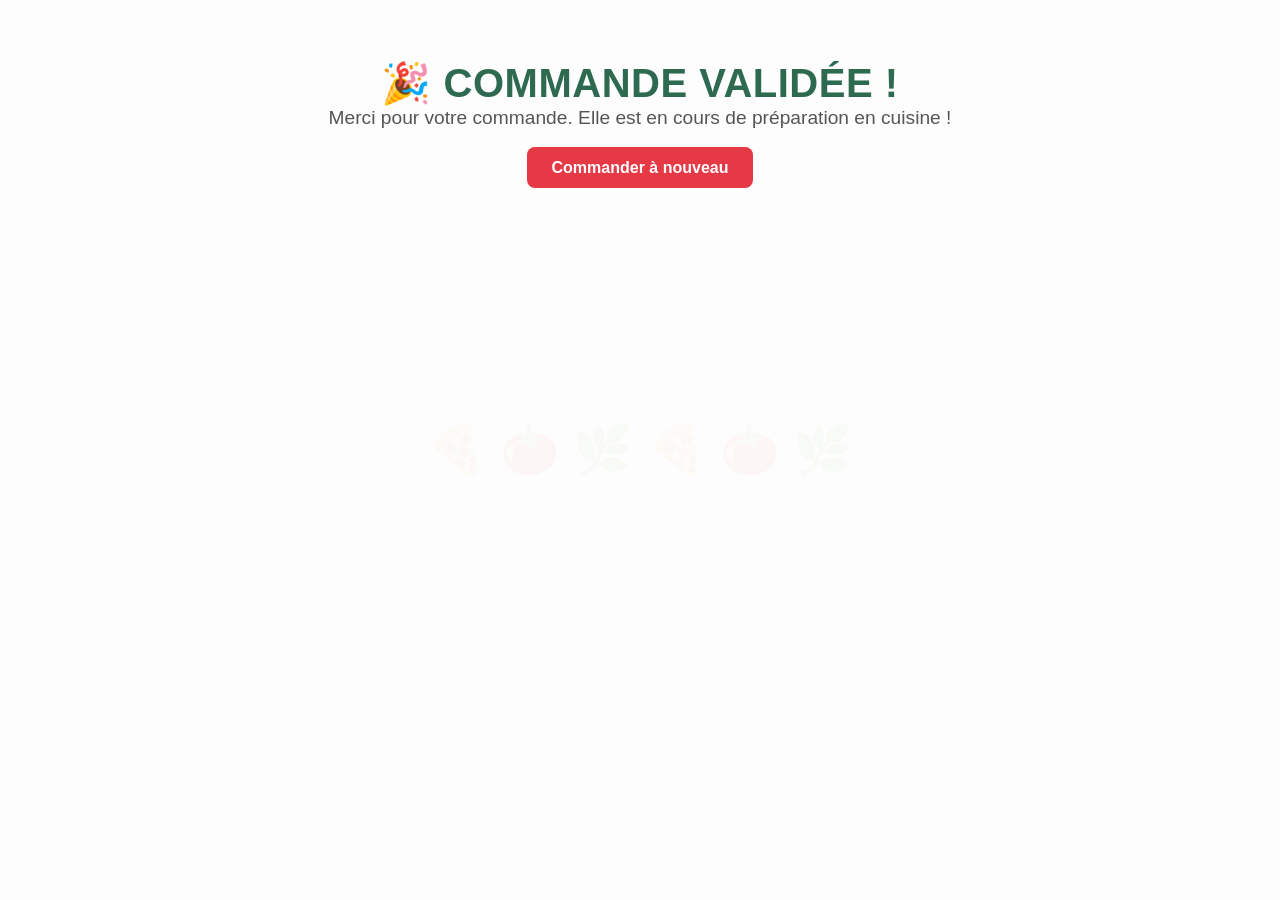
<file: confirmation.html>
<!DOCTYPE html>
<html lang="fr">
<head>
    <meta charset="UTF-8">
    <title>Commande Validée | Pizza Town</title>
    <link rel="stylesheet" href="style.css">
</head>
<body style="text-align: center; padding: 60px; font-family: sans-serif;">
    <h1 style="color: #2D6A4F; font-size: 2.5rem;">🎉 Commande validée !</h1>
    <p style="font-size: 1.2rem; color: #555;">Merci pour votre commande. Elle est en cours de préparation en cuisine !</p>
    <p style="margin-top: 30px;"><a href="index.html" style="background: #E63946; color: white; padding: 12px 25px; text-decoration: none; border-radius: 8px; font-weight: bold;">Commander à nouveau</a></p>
</body>
</html>
</file>
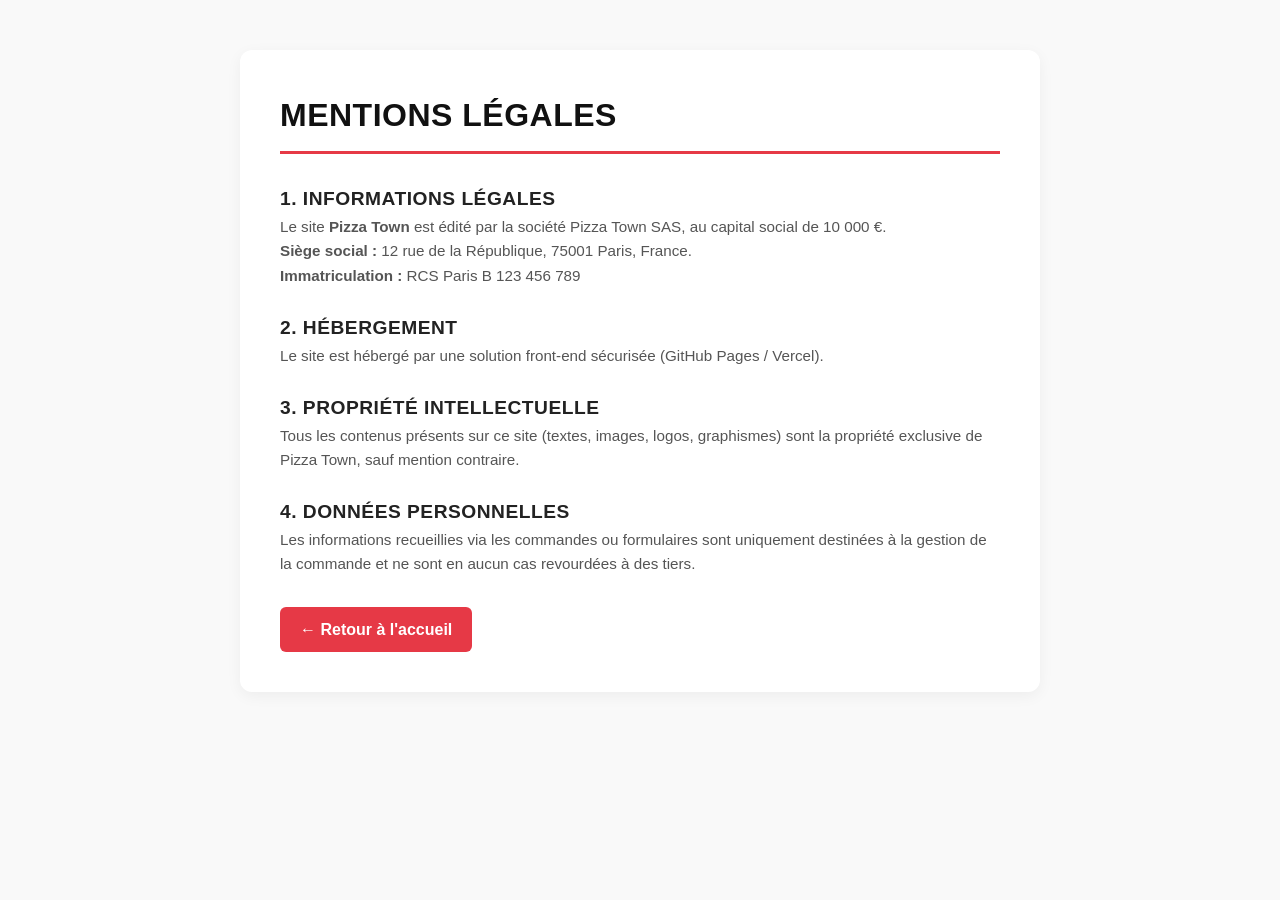
<file: mentions-legales.html>
<!DOCTYPE html>
<html lang="fr">
<head>
    <meta charset="UTF-8">
    <meta name="viewport" content="width=device-width, initial-scale=1.0">
    <title>Mentions Légales | Pizza Town</title>
    <link rel="stylesheet" href="style.css">
    <style>
        body {
            font-family: 'Segoe UI', Tahoma, Geneva, Verdana, sans-serif;
            background-color: #f9f9f9;
            color: #333;
            margin: 0;
            padding: 0;
            line-height: 1.6;
        }
        .legal-container {
            max-width: 800px;
            margin: 50px auto;
            background: #ffffff;
            padding: 40px;
            border-radius: 12px;
            box-shadow: 0 4px 15px rgba(0,0,0,0.05);
        }
        h1 {
            color: #111;
            border-bottom: 3px solid #E63946;
            padding-bottom: 10px;
            margin-bottom: 30px;
        }
        h2 {
            color: #222;
            margin-top: 25px;
            font-size: 1.2rem;
        }
        p, ul {
            color: #555;
            font-size: 0.95rem;
        }
        .back-link {
            display: inline-block;
            margin-top: 30px;
            background: #E63946;
            color: white;
            padding: 10px 20px;
            text-decoration: none;
            border-radius: 6px;
            font-weight: bold;
            transition: background 0.2s;
        }
        .back-link:hover {
            background: #c52a35;
        }
    </style>
</head>
<body>

    <div class="legal-container">
        <h1>Mentions Légales</h1>
        
        <h2>1. Informations légales</h2>
        <p>Le site <strong>Pizza Town</strong> est édité par la société Pizza Town SAS, au capital social de 10 000 €.</p>
        <p><strong>Siège social :</strong> 12 rue de la République, 75001 Paris, France.</p>
        <p><strong>Immatriculation :</strong> RCS Paris B 123 456 789</p>

        <h2>2. Hébergement</h2>
        <p>Le site est hébergé par une solution front-end sécurisée (GitHub Pages / Vercel).</p>

        <h2>3. Propriété intellectuelle</h2>
        <p>Tous les contenus présents sur ce site (textes, images, logos, graphismes) sont la propriété exclusive de Pizza Town, sauf mention contraire.</p>

        <h2>4. Données personnelles</h2>
        <p>Les informations recueillies via les commandes ou formulaires sont uniquement destinées à la gestion de la commande et ne sont en aucun cas revourdées à des tiers.</p>

        <a href="index.html" class="back-link">← Retour à l'accueil</a>
    </div>

</body>
</html>
</file>
<file: style.css>
/* =========================================
   1. VARIABLES (Thème Clair & Italien)
   ========================================= */
:root {
  --rouge-tomate: #E63946;
  --vert-basilic: #2E5C31;
  --blanc-creme: #F7F4EF;
  --texte-sombre: #2B2D42;
  --gris-clair: #E5E5E5;
  --ombre: rgba(0, 0, 0, 0.08);
}

/* =========================================
   2. RESET BASIQUE
   ========================================= */
* {
  margin: 0;
  padding: 0;
  box-sizing: border-box;
  font-family: 'Segoe UI', Tahoma, Geneva, Verdana, sans-serif;
}

body {
  background-color: var(--blanc-creme);
  color: var(--texte-sombre);
}

/* =========================================
   3. EN-TÊTE (Barre de navigation)
   ========================================= */
.navbar {
  display: flex;
  justify-content: space-between;
  align-items: center;
  padding: 15px 20px;
  background-color: white;
  box-shadow: 0 4px 15px var(--ombre);
  position: sticky;
  top: 0;
  z-index: 100;
}

.logo h1 {
  color: var(--rouge-tomate);
  font-size: 1.5rem;
  font-weight: 900;
  letter-spacing: -1px;
}

.cart-btn {
  background-color: var(--vert-basilic);
  color: white;
  border: none;
  padding: 10px 18px;
  border-radius: 30px;
  font-weight: bold;
  cursor: pointer;
  transition: transform 0.2s;
}

.cart-btn:active {
  transform: scale(0.95);
}

/* =========================================
   4. BANNIÈRE PROMO
   ========================================= */
.hero-banner {
  background-color: var(--rouge-tomate);
  color: white;
  padding: 30px 20px;
  text-align: center;
  margin: 20px;
  border-radius: 20px;
  box-shadow: 0 8px 20px rgba(230, 57, 70, 0.3);
}

/* =========================================
   5. BARRE DE CATEGORIES
   ========================================= */
.categories-bar {
  display: flex;
  gap: 10px;
  overflow-x: auto;
  padding: 10px 20px;
  background-color: white;
  margin-bottom: 20px;
  box-shadow: 0 2px 5px var(--ombre);
}

.cat-btn {
  background-color: var(--blanc-creme);
  color: var(--texte-sombre);
  border: 1px solid var(--gris-clair);
  padding: 8px 16px;
  border-radius: 20px;
  font-weight: 600;
  white-space: nowrap;
  cursor: pointer;
  transition: 0.2s;
}

.cat-btn.active, .cat-btn:hover {
  background-color: var(--rouge-tomate);
  color: white;
  border-color: var(--rouge-tomate);
}

/* =========================================
   6. MENU & GRILLE PRODUITS
   ========================================= */
main {
  padding: 20px;
}

.menu-grid {
  display: grid;
  grid-template-columns: 1fr;
  gap: 20px;
}

.pizza-card {
  background: white;
  border-radius: 15px;
  padding: 15px;
  box-shadow: 0 4px 10px var(--ombre);
  text-align: left;
}

/* Nouvelle carte produit immersive */
.product-card, .pizza-card {
    background: #ffffff;
    border-radius: 16px;
    overflow: hidden; /* Cache tout ce qui dépasse pour un effet propre */
    box-shadow: 0 6px 20px rgba(0, 0, 0, 0.06);
    display: flex;
    flex-direction: column;
    text-align: left;
    transition: transform 0.3s ease, box-shadow 0.3s ease;
}

.product-card:hover, .pizza-card:hover {
    transform: translateY(-6px);
    box-shadow: 0 12px 30px rgba(0, 0, 0, 0.12);
}

/* Image en plein format en haut de la carte */
.product-card img, .pizza-card img {
    width: 100%;
    height: 180px;
    object-fit: cover; /* L'image remplit tout l'espace sans bandes grises */
    transition: transform 0.5s ease; /* Prépare l'effet zoom */
}

/* Effet zoom ultra-stylé quand la souris passe sur la carte */
.product-card:hover img, .pizza-card:hover img {
    transform: scale(1.05);
}

/* Zone du texte à l'intérieur de la carte */
.product-card h3, .pizza-card h3, 
.product-card .pizza-nom, .pizza-card .pizza-nom {
    padding: 15px 15px 5px 15px;
    font-size: 1.15rem;
    font-weight: 700;
}

.product-card .category {
    padding: 0 15px;
    font-size: 0.8rem;
    color: #888;
    text-transform: uppercase;
}

/* Ajustement pour le bouton d'ajout en bas de carte */
.product-card .add-btn, .pizza-card .add-btn {
    margin: 15px;
    width: calc(100% - 30px);
}

.pizza-nom {
  font-size: 1.2rem;
  font-weight: bold;
}

.pizza-prix {
  color: var(--rouge-tomate);
  font-weight: bold;
  margin: 5px 0 15px 0;
}

.add-btn {
  background-color: white;
  color: var(--rouge-tomate);
  border: 2px solid var(--rouge-tomate);
  padding: 10px;
  width: 100%;
  border-radius: 10px;
  font-weight: bold;
  cursor: pointer;
  transition: 0.2s;
}

.add-btn:active {
  background-color: var(--rouge-tomate);
  color: white;
}

/* =========================================
   7. PANNEAU LATÉRAL (Panier)
   ========================================= */
.sidebar {
  position: fixed;
  top: 0;
  right: 0;
  width: 100%;
  max-width: 400px;
  height: 100vh;
  background-color: white;
  box-shadow: -5px 0 20px var(--ombre);
  display: flex;
  flex-direction: column;
  transition: transform 0.3s ease-in-out;
  z-index: 200;
}

.cache {
  transform: translateX(100%);
}

.sidebar-header {
  display: flex;
  justify-content: space-between;
  align-items: center;
  padding: 20px;
  background-color: var(--blanc-creme);
  border-bottom: 1px solid var(--gris-clair);
}

.close-btn {
  background: none;
  border: none;
  font-size: 1.5rem;
  font-weight: bold;
  color: var(--texte-sombre);
  cursor: pointer;
}

#liste-articles-panier {
  flex: 1;
  padding: 20px;
  overflow-y: auto;
}

.sidebar-footer {
  padding: 20px;
  background-color: white;
  border-top: 1px solid var(--gris-clair);
}

.total-ligne {
  display: flex;
  justify-content: space-between;
  font-size: 1.2rem;
  font-weight: bold;
  margin-bottom: 15px;
}

.pay-btn {
  background-color: var(--vert-basilic);
  color: white;
  border: none;
  width: 100%;
  padding: 15px;
  border-radius: 10px;
  font-size: 1.1rem;
  font-weight: bold;
  cursor: pointer;
}

/* =========================================
   8. ADAPTATION PC / TABLETTES
   ========================================= */
@media (min-width: 768px) {
  .menu-grid {
    grid-template-columns: repeat(3, 1fr);
  }
}
@keyframes fadeIn {
    from {
        opacity: 0;
        transform: translateY(15px);
    }
    to {
        opacity: 1;
        transform: translateY(0);
    }
}

.product-card, .pizza-card {
    animation: fadeIn 0.4s ease-out forwards;
}
.product-card, .pizza-card {
    transition: transform 0.3s ease, box-shadow 0.3s ease;
}

.product-card:hover, .pizza-card:hover {
    transform: translateY(-6px);
    box-shadow: 0 10px 25px rgba(0, 0, 0, 0.12);
}
.add-btn, .cart-btn, .cat-btn {
    transition: transform 0.15s ease, background-color 0.2s ease, color 0.2s ease;
}

.add-btn:active, .cart-btn:active, .cat-btn:active {
    transform: scale(0.95);
}
/* Animation au survol et au clic pour les boutons d'ajout */
.add-btn {
    transition: all 0.25s cubic-bezier(0.16, 1, 0.3, 1);
    cursor: pointer;
}

/* Effet quand la souris passe dessus (Hover) */
.add-btn:hover {
    transform: translateY(-2px) scale(1.02);
    background-color: var(--rouge-tomate);
    color: white;
    box-shadow: 0 6px 15px rgba(230, 57, 70, 0.3);
}

/* Effet au clic (Active) */
.add-btn:active {
    transform: translateY(0) scale(0.97);
    box-shadow: 0 2px 5px rgba(230, 57, 70, 0.2);
}
/* =========================================
   CARROUSEL PROMOTIONNEL
   ========================================= */
.promo-carousel {
    position: relative;
    background: linear-gradient(135deg, var(--rouge-tomate), #c1121f);
    color: white;
    padding: 30px 20px;
    margin: 20px;
    border-radius: 20px;
    box-shadow: 0 8px 25px rgba(230, 57, 70, 0.35);
    overflow: hidden;
    text-align: center;
    min-height: 130px;
    display: flex;
    flex-direction: column;
    justify-content: center;
}

.carousel-track {
    position: relative;
    width: 100%;
}

.carousel-slide {
    display: none;
    opacity: 0;
    transition: opacity 0.6s ease-in-out;
}

.carousel-slide.active {
    display: block;
    opacity: 1;
    animation: slideIn 0.5s ease-out forwards;
}

@keyframes slideIn {
    from {
        transform: translateY(10px);
        opacity: 0;
    }
    to {
        transform: translateY(0);
        opacity: 1;
    }
}

.promo-badge {
    display: inline-block;
    background-color: rgba(255, 255, 255, 0.2);
    padding: 4px 12px;
    border-radius: 20px;
    font-size: 0.8rem;
    font-weight: bold;
    text-transform: uppercase;
    letter-spacing: 1px;
    margin-bottom: 8px;
}

.carousel-slide h3 {
    font-size: 1.4rem;
    font-weight: 800;
    margin-bottom: 5px;
}

.carousel-slide p {
    font-size: 1rem;
    opacity: 0.95;
}

/* Les points de navigation en bas */
.carousel-dots {
    display: flex;
    justify-content: center;
    gap: 8px;
    margin-top: 15px;
}

.dot {
    width: 8px;
    height: 8px;
    border-radius: 50%;
    background-color: rgba(255, 255, 255, 0.4);
    cursor: pointer;
    transition: background-color 0.3s, transform 0.3s;
}

.dot.active {
    background-color: white;
    transform: scale(1.3);
}
@keyframes bounce {
    0%, 100% { transform: scale(1); }
    50% { transform: scale(1.25); }
}

.cart-btn.pulse {
    animation: bounce 0.4s ease-in-out;
}
.cat-btn {
    transition: all 0.3s cubic-bezier(0.4, 0, 0.2, 1);
}

.cat-btn.active {
    transform: translateY(-2px);
    box-shadow: 0 4px 12px rgba(230, 57, 70, 0.25);
}
.add-btn {
    position: relative;
    overflow: hidden;
}

.add-btn::after {
    content: "";
    position: absolute;
    top: 50%;
    left: 50%;
    width: 5;
    height: 5px;
    background: rgba(255, 255, 255, 0.5);
    opacity: 0;
    border-radius: 100%;
    transform: scale(1, 1) translate(-50%);
    transform-origin: 50% 50%;
}

.add-btn:active::after {
    animation: ripple 0.4s ease-out;
}

@keyframes ripple {
    0% {
        transform: scale(0, 0);
        opacity: 0.5;
    }
    100% {
        transform: scale(40, 40);
        opacity: 0;
    }
}
@keyframes flyToCart {
    0% {
        transform: scale(1);
        opacity: 1;
    }
    50% {
        transform: scale(0.3) translateY(-150px);
        opacity: 0.7;
    }
    100% {
        transform: scale(0.1) translateY(-300px);
        opacity: 0;
    }
}

.product-card.flying {
    animation: flyToCart 0.6s cubic-bezier(0.2, 1, 0.3, 1) forwards;
    pointer-events: none;
}
@keyframes flyToCart {
    0% {
        transform: scale(1);
        opacity: 1;
    }
    50% {
        transform: scale(0.2) translateY(-200px) translateX(100px);
        opacity: 0.6;
    }
    100% {
        transform: scale(0.05) translateY(-400px) translateX(200px);
        opacity: 0;
    }
}

.product-card.flying, .pizza-card.flying {
    animation: flyToCart 0.6s cubic-bezier(0.2, 1, 0.3, 1) forwards;
    z-index: 1000;
    pointer-events: none;
}
@keyframes flyToCartDynamic {
    0% {
        transform: scale(1) translate(0, 0);
        opacity: 1;
    }
    50% {
        transform: scale(0.3);
        opacity: 0.8;
    }
    100% {
        transform: scale(0.05) translate(var(--translate-x), var(--translate-y));
        opacity: 0;
    }
}

.product-card.flying, .pizza-card.flying {
    animation: flyToCartDynamic 0.6s cubic-bezier(0.2, 1, 0.3, 1) forwards;
    z-index: 1000;
    pointer-events: none;
    position: relative;
}
#input-recherche:focus {
    border-color: #E63946; /* Utilise la couleur principale de ton thème */
    box-shadow: 0 4px 12px rgba(230, 57, 70, 0.15);
}

@keyframes toastAnim {
    0% { transform: translateY(100px); opacity: 0; }
    15% { transform: translateY(0); opacity: 1; }
    85% { transform: translateY(0); opacity: 1; }
    100% { transform: translateY(100px); opacity: 0; }
}

.toast-notification {
    position: fixed;
    bottom: 25px;
    right: 25px;
    background: #111;
    color: #fff;
    padding: 14px 22px;
    border-radius: 10px;
    font-family: inherit;
    font-size: 15px;
    font-weight: 500;
    z-index: 10000;
    box-shadow: 0 8px 20px rgba(0, 0, 0, 0.25);
    border-left: 4px solid #E63946; /* Rappel de ta couleur de thème */
    animation: toastAnim 2.5s ease forwards;
}
/* Style global de la liste dans le panier */
#liste-articles-panier {
    padding: 15px;
    max-height: calc(100vh - 200px);
    overflow-y: auto;
}

/* Ligne d'un article dans le panier */
.panier-item {
    display: flex;
    justify-content: space-between;
    align-items: center;
    background: #f9f9f9;
    padding: 12px;
    border-radius: 8px;
    margin-bottom: 10px;
    border: 1px solid #eee;
}

.panier-item-infos {
    display: flex;
    flex-direction: column;
    gap: 4px;
}

.panier-item-nom {
    font-weight: 600;
    color: #222;
    font-size: 0.95rem;
}

.panier-item-prix {
    color: #E63946;
    font-weight: bold;
    font-size: 0.9rem;
}

/* Bouton supprimer propre */
.panier-btn-supprimer {
    background: #ffeeee;
    border: none;
    color: #E63946;
    width: 32px;
    height: 32px;
    border-radius: 50%;
    cursor: pointer;
    display: flex;
    align-items: center;
    justify-content: center;
    transition: background 0.2s;
}

.panier-btn-supprimer:hover {
    background: #E63946;
    color: white;
}
.modal-overlay {
    position: fixed;
    top: 0;
    left: 0;
    width: 100%;
    height: 100%;
    background: rgba(0, 0, 0, 0.6);
    display: flex;
    justify-content: center;
    align-items: center;
    z-index: 20000;
}

.modal-overlay.cache {
    display: none;
}

.modal-content {
    background: white;
    padding: 30px;
    border-radius: 12px;
    width: 90%;
    max-width: 450px;
    box-shadow: 0 10px 30px rgba(0,0,0,0.3);
}

.modal-header {
    display: flex;
    justify-content: space-between;
    align-items: center;
    margin-bottom: 20px;
}

.form-group {
    margin-bottom: 15px;
}

.form-group label {
    display: block;
    margin-bottom: 5px;
    font-weight: 600;
    font-size: 0.9rem;
}

.form-group input, .form-group select {
    width: 100%;
    padding: 10px;
    border: 1px solid #ddd;
    border-radius: 6px;
    font-size: 1rem;
    outline: none;
}

.submit-order-btn {
    width: 100%;
    background: #2D6A4F;
    color: white;
    border: none;
    padding: 12px;
    border-radius: 6px;
    font-weight: bold;
    font-size: 1rem;
    cursor: pointer;
    margin-top: 10px;
    transition: background 0.2s;
}

.submit-order-btn:hover {
    background: #1B4332;
}
/* --- MODE NUIT PRO --- */
body.dark-mode {
    background-color: #121212 !important;
    color: #f1f1f1 !important;
}

body.dark-mode header,
body.dark-mode .pizza-card,
body.dark-mode .modal-content,
body.dark-mode footer {
    background-color: #1e1e1e !important;
    color: #f1f1f1 !important;
    border-color: #333 !important;
}

body.dark-mode .pizza-nom, 
body.dark-mode h1, 
body.dark-mode h2, 
body.dark-mode h3, 
body.dark-mode h4 {
    color: #ffffff !important;
}

body.dark-mode p, 
body.dark-mode span:not(.pizza-prix) {
    color: #b0b0b0 !important;
}

/* Ajustement des boutons de taille en mode nuit */
body.dark-mode .taille-selector label {
    background: #2d2d2d !important;
    color: #ccc !important;
    border: 1px solid #444;
}

body.dark-mode .taille-selector label span {
    color: #888 !important;
}

body.dark-mode .taille-selector label.taille-active,
body.dark-mode .taille-selector input:checked + span {
    background: #E63946 !important;
    color: white !important;
}

body.dark-mode input[type="text"], 
body.dark-mode input[type="tel"], 
body.dark-mode select {
    background-color: #2d2d2d !important;
    color: white !important;
    border-color: #444 !important;
}
/* --- CORRECTIONS MODE NUIT (Panneau panier & Boutons de taille) --- */
body.dark-mode #panneau-panier {
    background-color: #1e1e1e !important;
    color: #f1f1f1 !important;
}

body.dark-mode .panier-item {
    background-color: #2d2d2d !important;
    border-color: #444 !important;
}

body.dark-mode .panier-item-nom,
body.dark-mode .panier-item-prix {
    color: #f1f1f1 !important;
}

/* Forcer le bouton rouge actif peu importe le mode */
.taille-selector label.taille-active {
    background: #E63946 !important;
    color: white !important;
}
.taille-selector label.taille-active span {
    color: #ffe5e7 !important;
}
.contact-horaires-card {
    background: #181818;
    color: #f1f1f1;
    border: 1px solid #2a2a2a;
    border-radius: 12px;
    padding: 25px 30px;
    width: 100%; /* S'étale sur toute la largeur disponible comme la carte Maps */
    box-sizing: border-box;
    display: flex;
    flex-wrap: wrap;
    align-items: center;
    justify-content: space-between;
    gap: 20px;
    box-shadow: 0 10px 30px rgba(0, 0, 0, 0.4);
    margin-bottom: 20px; /* Espace avant la carte Maps */
}

.contact-horaires-card .card-section {
    flex: 1;
    min-width: 250px;
}

.contact-horaires-card h3 {
    margin: 0 0 8px 0;
    font-size: 1.4rem;
    color: #ffffff;
    letter-spacing: 0.5px;
}

.contact-horaires-card h4 {
    margin: 0 0 12px 0;
    font-size: 1rem;
    color: #E63946;
    text-transform: uppercase;
    letter-spacing: 1px;
}

.card-section .adresse {
    color: #aaa;
    font-size: 0.95rem;
    line-height: 1.4;
    margin-bottom: 8px;
}

.card-section .telephone {
    color: #ffffff;
    font-weight: 600;
    font-size: 1rem;
    margin: 0;
}

/* Ligne de séparation verticale entre les infos et les horaires sur grand écran */
.divider-vertical {
    width: 1px;
    background: #2a2a2a;
    align-self: stretch;
}

.horaires-list {
    list-style: none;
    padding: 0;
    margin: 0;
}

.horaires-list li {
    display: flex;
    justify-content: space-between;
    font-size: 0.9rem;
    margin-bottom: 6px;
    color: #ccc;
    gap: 15px;
}

.horaires-list li span:first-child {
    font-weight: 500;
    color: #ffffff;
}

.horaires-list li span:last-child {
    color: #aaa;
    text-align: right;
}

/* Adaptation automatique sur mobile (passe en colonne si l'écran est trop étroit) */
@media (max-width: 768px) {
    .contact-horaires-card {
        flex-direction: column;
        align-items: stretch;
    }
    .divider-vertical {
        width: 100%;
        height: 1px;
    }
}
/* =========================================
   🍕 MODALE PIZZA BUILDER (SUR-MESURE)
========================================= */
.builder-modal-content {
    background: white;
    color: #333;
    padding: 30px;
    border-radius: 12px;
    width: 90%;
    max-width: 550px;
    max-height: 90vh;
    overflow-y: auto;
    box-shadow: 0 4px 20px rgba(0,0,0,0.2);
}

.builder-title {
    margin-top: 0;
    color: #111;
    margin-bottom: 20px;
}

.builder-section {
    margin: 15px 0;
}

.builder-label {
    font-weight: bold;
    display: block;
    margin-bottom: 8px;
}

.builder-select {
    width: 100%;
    padding: 10px;
    border: 1px solid #ccc;
    border-radius: 6px;
    font-size: 1rem;
    outline: none;
    transition: 0.3s;
}

.builder-select:focus {
    border-color: #E63946;
}

/* Grille des ingrédients */
.ingredients-grid {
    display: grid;
    grid-template-columns: repeat(auto-fit, minmax(130px, 1fr));
    gap: 10px;
}

.ingredient-btn {
    display: block;
    border: 2px solid #ddd;
    padding: 10px;
    border-radius: 8px;
    cursor: pointer;
    text-align: center;
    transition: all 0.2s ease-in-out;
    user-select: none;
    background: transparent;
    color: inherit;
}

/* On cache la petite case à cocher native */
.ingredient-btn input {
    display: none; 
}

/* L'état quand on clique sur l'ingrédient */
.ingredient-btn.active {
    border-color: #E63946;
    background: rgba(230, 57, 70, 0.08);
    color: #E63946;
    font-weight: bold;
}

/* Boutons d'action */
.builder-actions {
    display: flex;
    gap: 10px;
    margin-top: 25px;
}

.btn-valider-builder {
    flex: 1;
    background: #E63946;
    padding: 15px;
    color: white;
    border: none;
    border-radius: 6px;
    font-weight: bold;
    cursor: pointer;
    font-size: 1.1rem;
    transition: 0.2s;
}

.btn-valider-builder:hover {
    opacity: 0.9;
}

.btn-annuler-builder {
    background: #666;
    padding: 15px;
    color: white;
    border: none;
    border-radius: 6px;
    font-weight: bold;
    cursor: pointer;
    transition: 0.2s;
}

.btn-annuler-builder:hover {
    background: #555;
}
/* =========================================
   ANIMATIONS PREMIUM (MARQUEE & BOUTON)
========================================= */

/* --- 1. Bandeau Marquee --- */
.marquee-container {
    width: 100%;
    background: #111; /* Fond sombre classe */
    color: #fff;
    padding: 10px 0;
    overflow: hidden;
    white-space: nowrap;
    display: flex;
    align-items: center;
    font-size: 0.9rem;
    font-weight: bold;
    letter-spacing: 1px;
}

.marquee-content {
    display: inline-block;
    animation: scrollMarquee 20s linear infinite; /* 20s = Vitesse de défilement */
}

/* Espace entre les phrases */
.marquee-content span {
    padding-right: 50px;
}

@keyframes scrollMarquee {
    from { transform: translateX(0); }
    to { transform: translateX(-50%); } 
}

/* --- 2. Bouton d'ajout Micro-interactif --- */
.add-btn {
    position: relative;
    display: flex;
    justify-content: center;
    align-items: center;
    height: 42px; /* Hauteur fixe pour éviter que ça saute */
    transition: all 0.3s cubic-bezier(0.25, 0.8, 0.25, 1);
    overflow: hidden;
}

/* État "Chargement" (Le bouton se rétracte en rond) */
.add-btn.loading {
    width: 42px !important;
    border-radius: 50%;
    color: transparent !important;
    pointer-events: none; /* Empêche de cliquer deux fois */
    background-color: #666 !important;
    margin: 0 auto;
}

/* Le petit cercle qui tourne à l'intérieur */
.add-btn.loading::after {
    content: "";
    position: absolute;
    width: 20px;
    height: 20px;
    border: 3px solid rgba(255,255,255,0.3);
    border-top-color: white;
    border-radius: 50%;
    animation: spinButton 0.6s linear infinite;
}

@keyframes spinButton {
    to { transform: rotate(360deg); }
}

/* État "Succès" (Vert + Rebond) */
.add-btn.success {
    background-color: #2a9d8f !important; /* Vert succès */
    color: white !important;
    pointer-events: none;
    animation: bounceButton 0.5s cubic-bezier(0.175, 0.885, 0.32, 1.275);
}

@keyframes bounceButton {
    0% { transform: scale(0.9); }
    50% { transform: scale(1.05); }
    100% { transform: scale(1); }
}
/* =========================================
   BUILDER VISUEL (PIZZA EN DIRECT)
========================================= */

.pizza-visual-container {
    display: flex;
    justify-content: center;
    margin: 20px 0;
}

.pizza-layer {
    position: absolute;
    top: 0; left: 0; width: 100%; height: 100%;
    border-radius: 50%;
    opacity: 0;
    transition: opacity 0.3s ease-in-out, transform 0.3s ease;
    pointer-events: none;
}

/* Le calque actif devient visible */
.pizza-layer.active {
    opacity: 1;
}

/* 1. La pâte à pizza */
.pate {
    position: relative;
    width: 220px;
    height: 220px;
    background: #e8c396;
    border: 12px solid #d4a373;
    box-shadow: inset 0 0 20px rgba(0,0,0,0.1), 0 10px 20px rgba(0,0,0,0.15);
    opacity: 1; /* La pâte est toujours visible */
    overflow: hidden; /* Empêche les ingrédients de déborder de la croûte */
}

/* 2. Les sauces */
.sauce {
    transform: scale(0.95);
}
.sauce.tomate { background: #cf3125; }
.sauce.creme { background: #fdf5e6; }

/* 3. Les ingrédients (Motifs CSS pour simuler la nourriture) */
.ingredient {
    transform: scale(0.92);
}

.mozza {
    background: radial-gradient(circle, rgba(255,255,255,0.9) 15%, transparent 16%), 
                radial-gradient(circle, rgba(255,255,255,0.8) 10%, transparent 11%);
    background-size: 50px 50px;
    background-position: 0 0, 25px 25px;
}

.viande {
    background: radial-gradient(circle, #5c4033 12%, transparent 13%);
    background-size: 40px 40px;
    background-position: 10px 10px;
}

.champis {
    background: radial-gradient(ellipse, #b5b5b5 12%, transparent 13%);
    background-size: 45px 45px;
    background-position: 5px 15px;
}

.poulet {
    background: radial-gradient(circle, #dca85b 12%, transparent 13%);
    background-size: 35px 35px;
    background-position: 15px 5px;
}

.poivrons {
    background: radial-gradient(circle, #4caf50 10%, transparent 11%);
    background-size: 40px 40px;
    background-position: 0 20px;
}

.oignons {
    background: radial-gradient(circle, transparent 8%, #9c27b0 9%, #9c27b0 11%, transparent 12%);
    background-size: 45px 45px;
    background-position: 20px 20px;
}

.chevre {
    background: radial-gradient(circle, #ffffff 18%, #cccccc 20%, transparent 21%);
    background-size: 60px 60px;
    background-position: 5px 5px;
}

.miel {
    background: radial-gradient(circle, rgba(255, 193, 7, 0.7) 15%, transparent 20%);
    background-size: 70px 70px;
    background-position: 10px 30px;
}
/* Importation des polices modernes depuis Google Fonts */
@import url('https://fonts.googleapis.com/css2?family=Oswald:wght@500;700&family=Poppins:wght@300;400;600&display=swap');

:root {
    --primary: #E63946; /* Ton rouge vif signature */
    --primary-hover: #d62828;
    --bg-light: #fdfdfd;
    --text-light: #333;
    --card-bg-light: #ffffff;
}

/* Le fameux "vrai" mode sombre (Gris texturé, pas de noir pur) */
body.dark-mode {
    --bg-light: #18181b; /* Gris très profond (ZINC 900) */
    --text-light: #f1f1f1;
    --card-bg-light: #27272a; /* Gris carte (ZINC 800) */
}

body {
    font-family: 'Poppins', sans-serif;
    background-color: var(--bg-light);
    color: var(--text-light);
    transition: background-color 0.3s ease, color 0.3s ease;
}

/* Titres percutants façon pizzeria urbaine */
h1, h2, h3, h4, .pizza-nom {
    font-family: 'Oswald', sans-serif;
    text-transform: uppercase;
    letter-spacing: 0.5px;
}
.pizza-card {
    background: var(--card-bg-light);
    border-radius: 16px;
    overflow: hidden; /* Garde l'image dans les bords arrondis lors du zoom */
    box-shadow: 0 10px 20px rgba(0, 0, 0, 0.08);
    transition: transform 0.3s ease, box-shadow 0.3s ease;
    padding: 15px;
    display: flex;
    flex-direction: column;
    border: 1px solid rgba(0,0,0,0.02);
}

body.dark-mode .pizza-card {
    box-shadow: 0 10px 25px rgba(0, 0, 0, 0.4);
    border: 1px solid rgba(255, 255, 255, 0.05);
}

/* Effet de profondeur au survol de la carte */
.pizza-card:hover {
    transform: translateY(-6px);
    box-shadow: 0 15px 35px rgba(0, 0, 0, 0.15);
}

body.dark-mode .pizza-card:hover {
    box-shadow: 0 15px 35px rgba(0, 0, 0, 0.6);
}

/* Animation de l'image (Léger Zoom) */
.pizza-card img {
    width: 100%;
    border-radius: 12px;
    transition: transform 0.4s ease;
    object-fit: cover;
}

.pizza-card:hover img {
    transform: scale(1.05); /* Le zoom appétissant */
}

/* Le bouton "Ajouter au panier" stylé */
.add-btn {
    font-family: 'Poppins', sans-serif;
    font-weight: 600;
    background-color: var(--primary);
    color: white;
    border: none;
    border-radius: 10px;
    padding: 12px;
    cursor: pointer;
    transition: all 0.2s ease;
    margin-top: 15px;
    display: flex;
    justify-content: center;
    align-items: center;
    gap: 8px;
    font-size: 0.95rem;
}

/* Ajout automatique d'une icône caddie dans le bouton */
.add-btn::before {
    content: '🛒';
    font-size: 1.1rem;
}

.add-btn:hover {
    background-color: var(--primary-hover);
}

.add-btn:active {
    transform: scale(0.95); /* Le bouton s'enfonce quand on clique ! */
}
/* Filtres qui restent collés en haut de l'écran */
.menu-categories {
    position: sticky;
    top: 0;
    z-index: 100;
    background-color: rgba(253, 253, 253, 0.95);
    backdrop-filter: blur(10px); /* Effet de verre flouté style iOS */
    padding: 15px 0;
    border-bottom: 1px solid rgba(0,0,0,0.05);
}

body.dark-mode .menu-categories {
    background-color: rgba(24, 24, 27, 0.95);
    border-bottom: 1px solid rgba(255,255,255,0.05);
}

/* Design des boutons de filtre (pilules) */
.cat-btn {
    font-family: 'Poppins', sans-serif;
    font-weight: 600;
    border-radius: 25px;
    padding: 8px 18px;
    border: 1px solid #ccc;
    transition: all 0.2s;
    background: transparent;
    cursor: pointer;
}

body.dark-mode .cat-btn {
    color: var(--text-light);
    border-color: #444;
}

.cat-btn.active {
    background-color: var(--primary);
    color: white;
    border-color: var(--primary);
}

/* LE PANIER OMNIPRÉSENT */
#btn-ouvrir-panier {
    position: fixed;
    bottom: 30px;
    right: 30px;
    z-index: 1000;
    background-color: var(--primary);
    color: white;
    border: none;
    border-radius: 50px;
    padding: 16px 28px;
    box-shadow: 0 8px 25px rgba(230, 57, 70, 0.5);
    font-family: 'Poppins', sans-serif;
    font-weight: bold;
    font-size: 1.1rem;
    cursor: pointer;
    display: flex;
    align-items: center;
    gap: 10px;
    transition: transform 0.2s, box-shadow 0.2s;
}

#btn-ouvrir-panier:hover {
    transform: scale(1.05) translateY(-5px);
    box-shadow: 0 12px 30px rgba(230, 57, 70, 0.6);
}

#btn-ouvrir-panier:active {
    transform: scale(0.95); /* Effet clic */
}
/* ==========================================
   ANIMATION 1 : ARRIÈRE-PLAN FLOTTANT (PARALLAXE)
   ================================---------- */
body::before {
    content: '🍕 🍅 🌿 🍕 🍅 🌿';
    position: fixed;
    top: 0;
    left: 0;
    width: 100vw;
    height: 100vh;
    font-size: 3rem;
    opacity: 0.03; /* Très discret en filigrane */
    z-index: -1;
    display: flex;
    flex-wrap: wrap;
    justify-content: space-around;
    align-content: space-around;
    pointer-events: none;
    animation: floatBackground 15s ease-in-out infinite alternate;
}

@keyframes floatBackground {
    0% { transform: translateY(0px) rotate(0deg); }
    100% { transform: translateY(-20px) rotate(3deg); }
}

/* ==========================================
   ANIMATION 2 : REBOND ÉLASTIQUE DU PANIER (PULSE)
   ================================---------- */
@keyframes elasticBounce {
    0% { transform: scale(1); }
    30% { transform: scale(1.25) rotate(-3deg); }
    50% { transform: scale(0.9) rotate(2deg); }
    70% { transform: scale(1.1); }
    100% { transform: scale(1); }
}

.panier-pulse {
    animation: elasticBounce 0.6s cubic-bezier(0.175, 0.885, 0.32, 1.275);
}

/* ==========================================
   ANIMATION 3 : APPARITION EN CASCADE (STAGGERED FADE-IN)
   ================================---------- */
@keyframes fadeInUp {
    from {
        opacity: 0;
        transform: translateY(20px);
    }
    to {
        opacity: 1;
        transform: translateY(0);
    }
}

.pizza-card {
    animation: fadeInUp 0.4s ease forwards;
}

/* ==========================================
   ANIMATION 4 : BOUTON SUCCÈS (TRANSFORMATION)
   ================================---------- */
.add-btn.success {
    background-color: var(--success, #2a9d8f) !important;
    pointer-events: none;
    transition: background-color 0.3s ease;
}

.add-btn.success::before {
    content: '✓';
}
</file>
